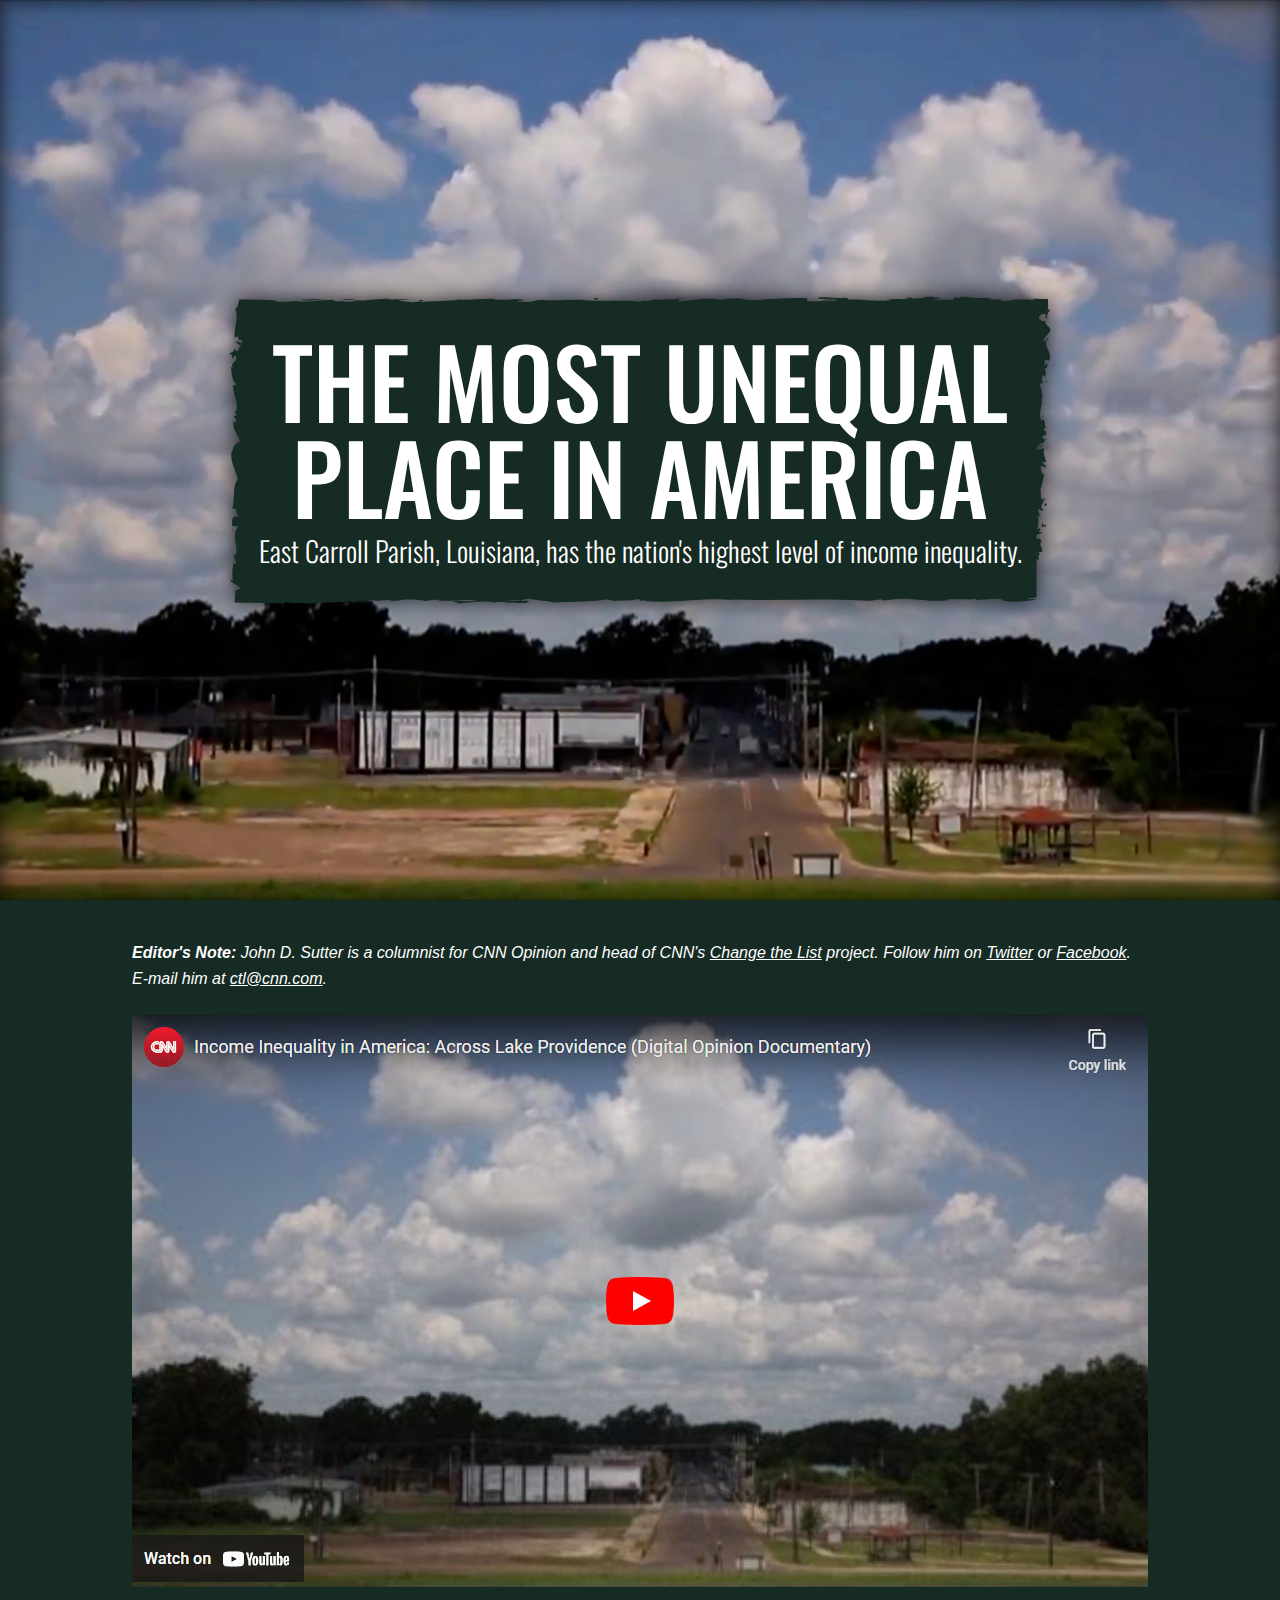
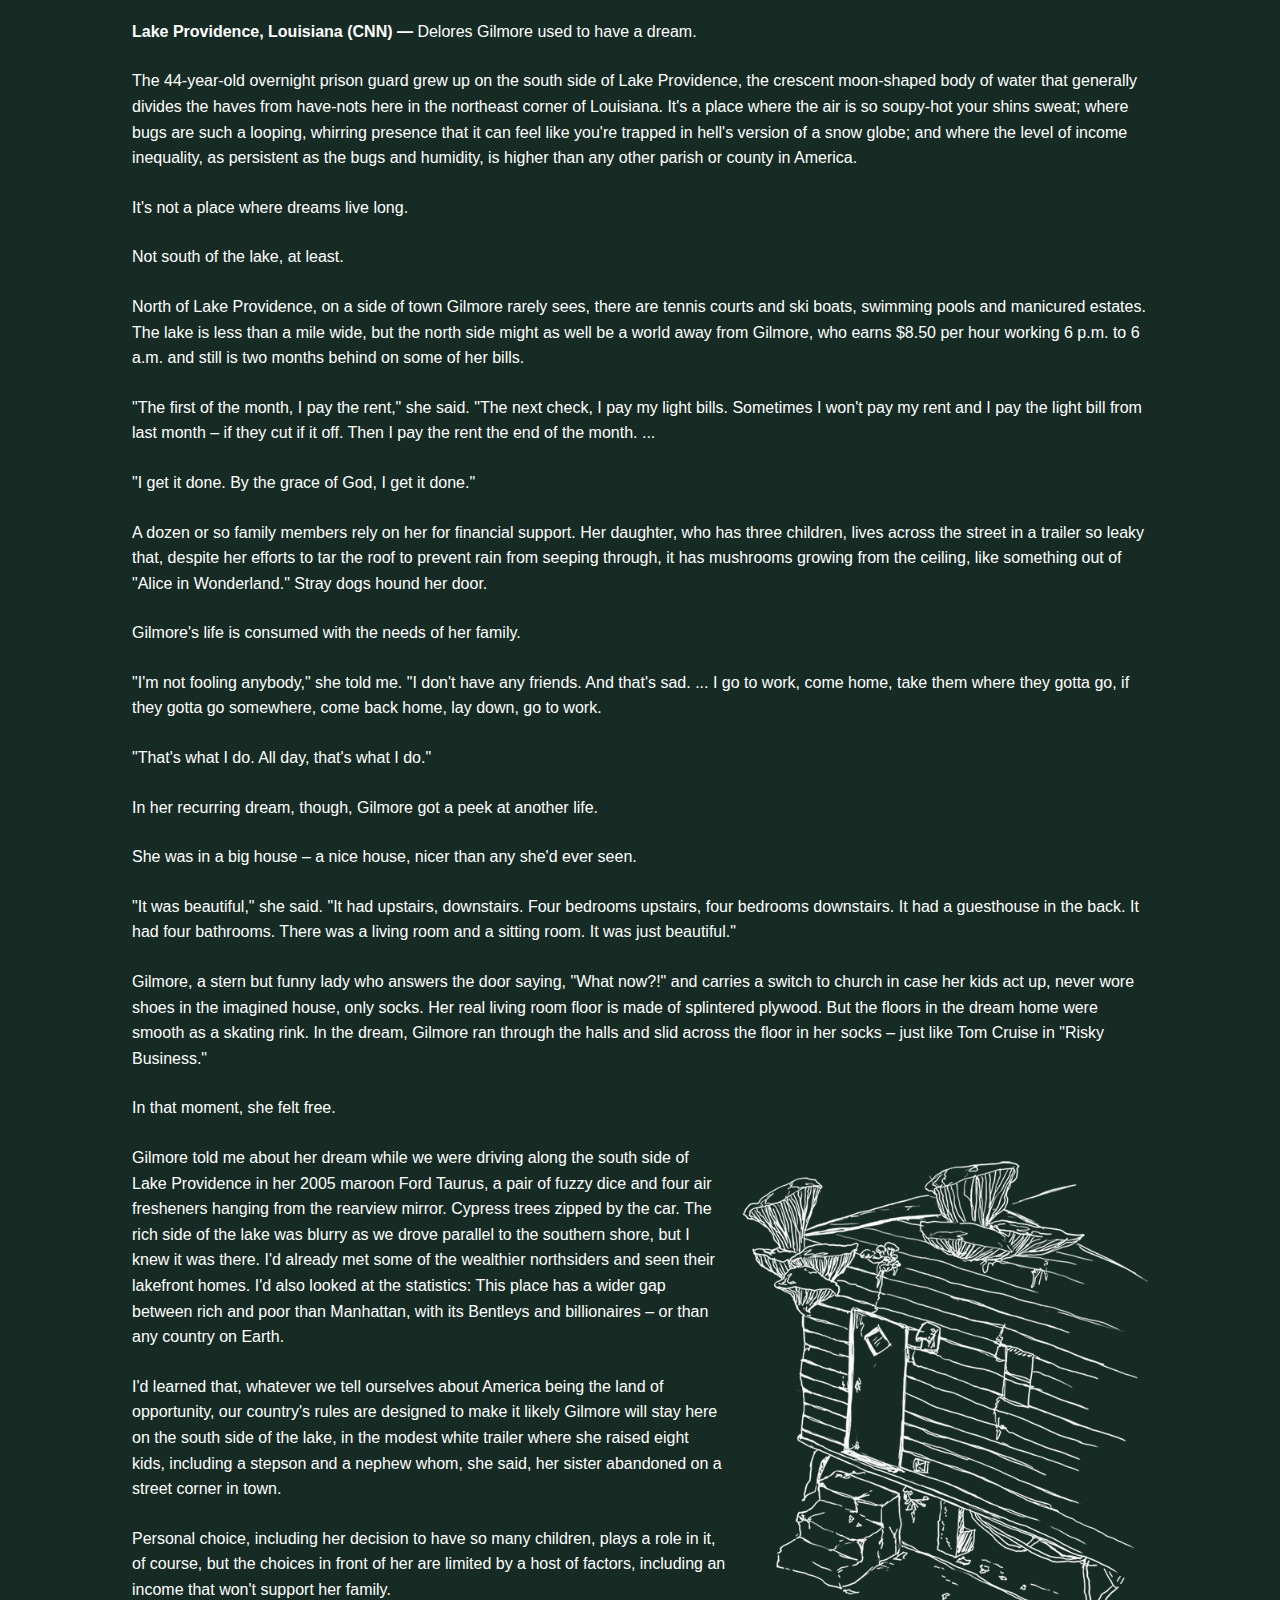
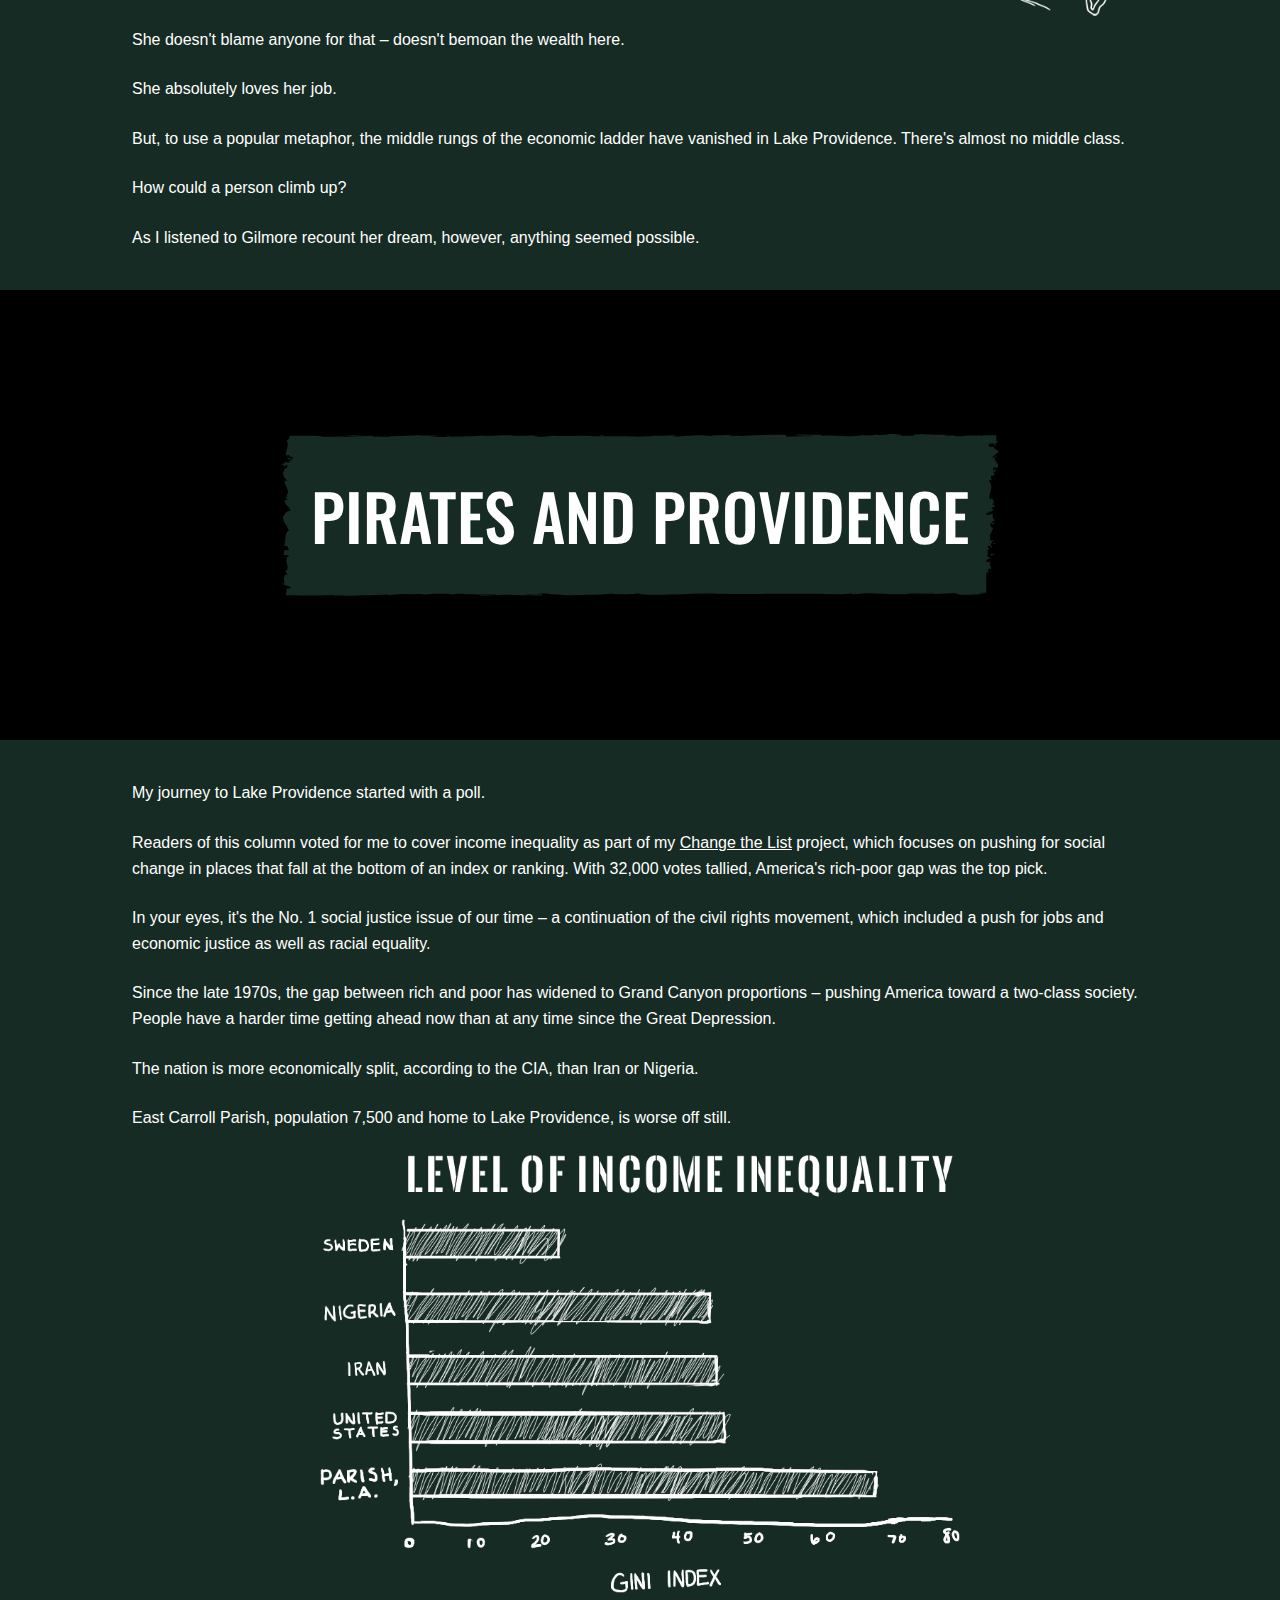
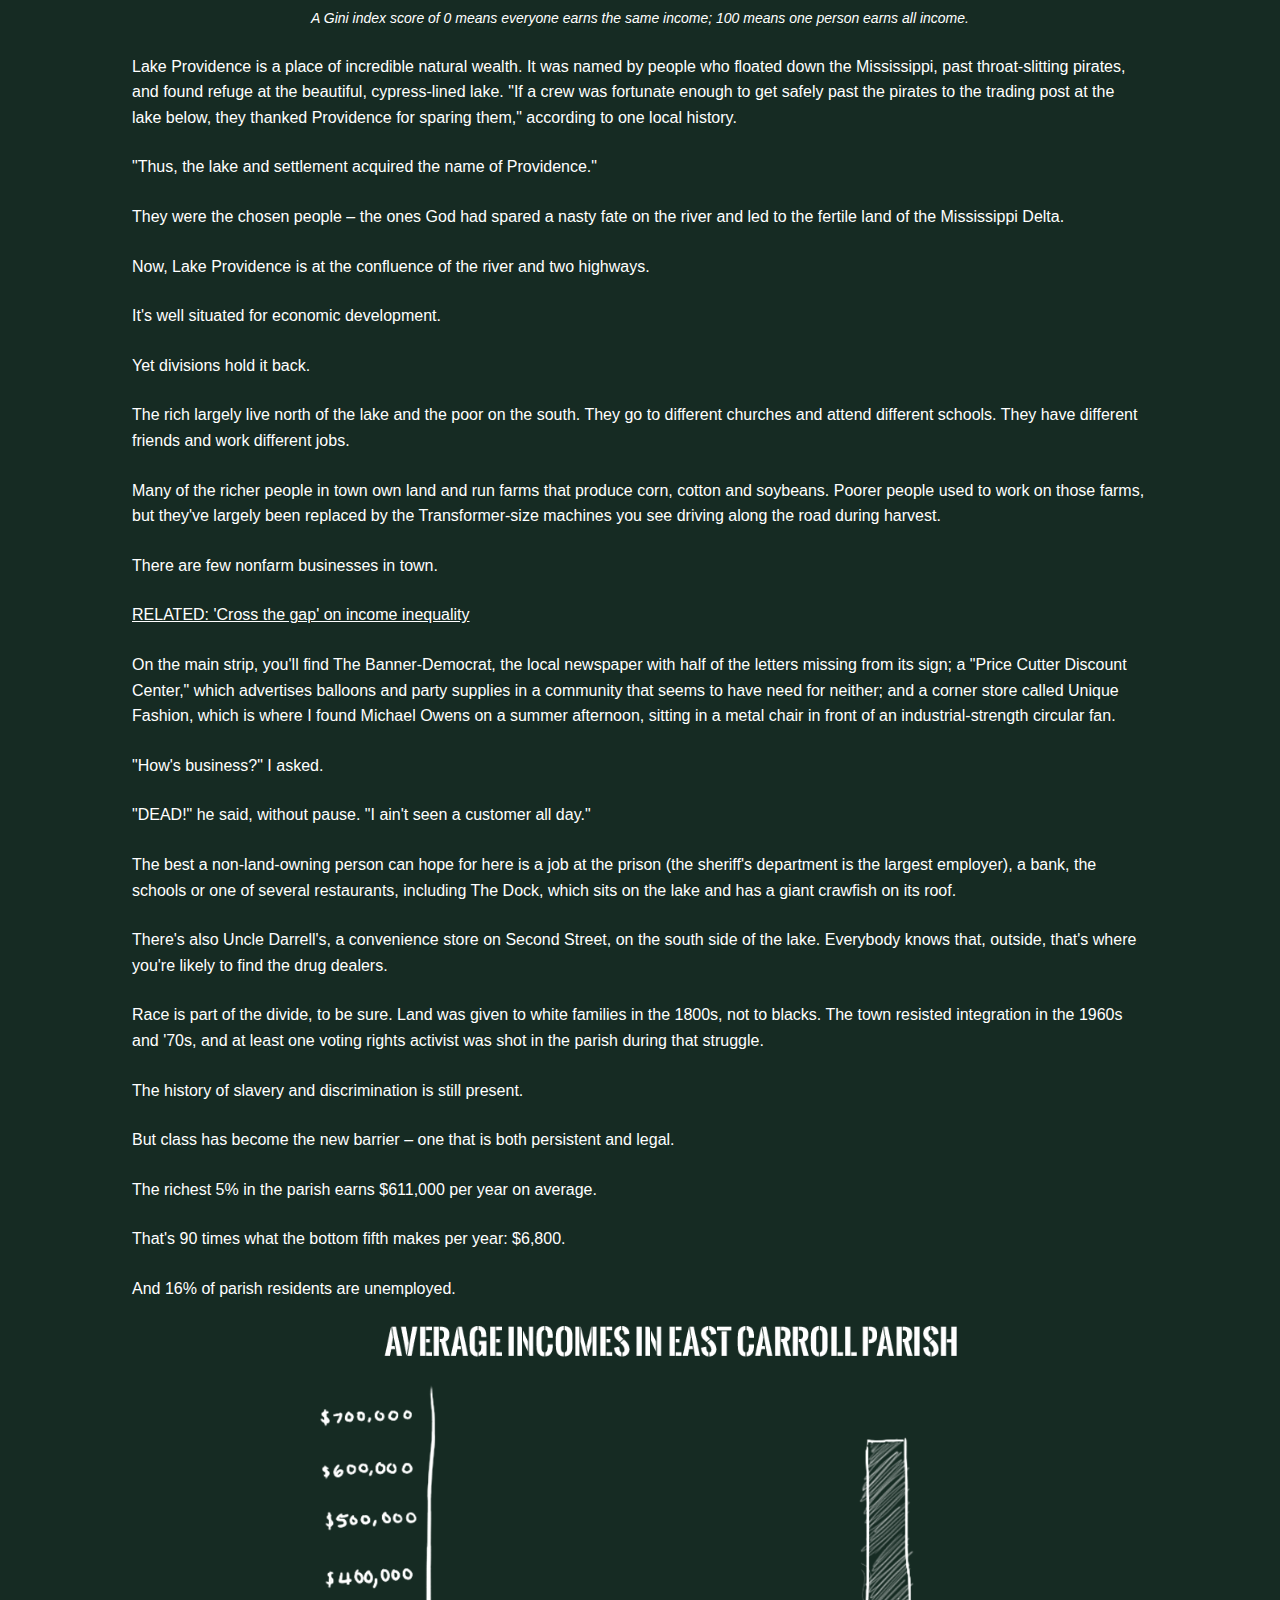
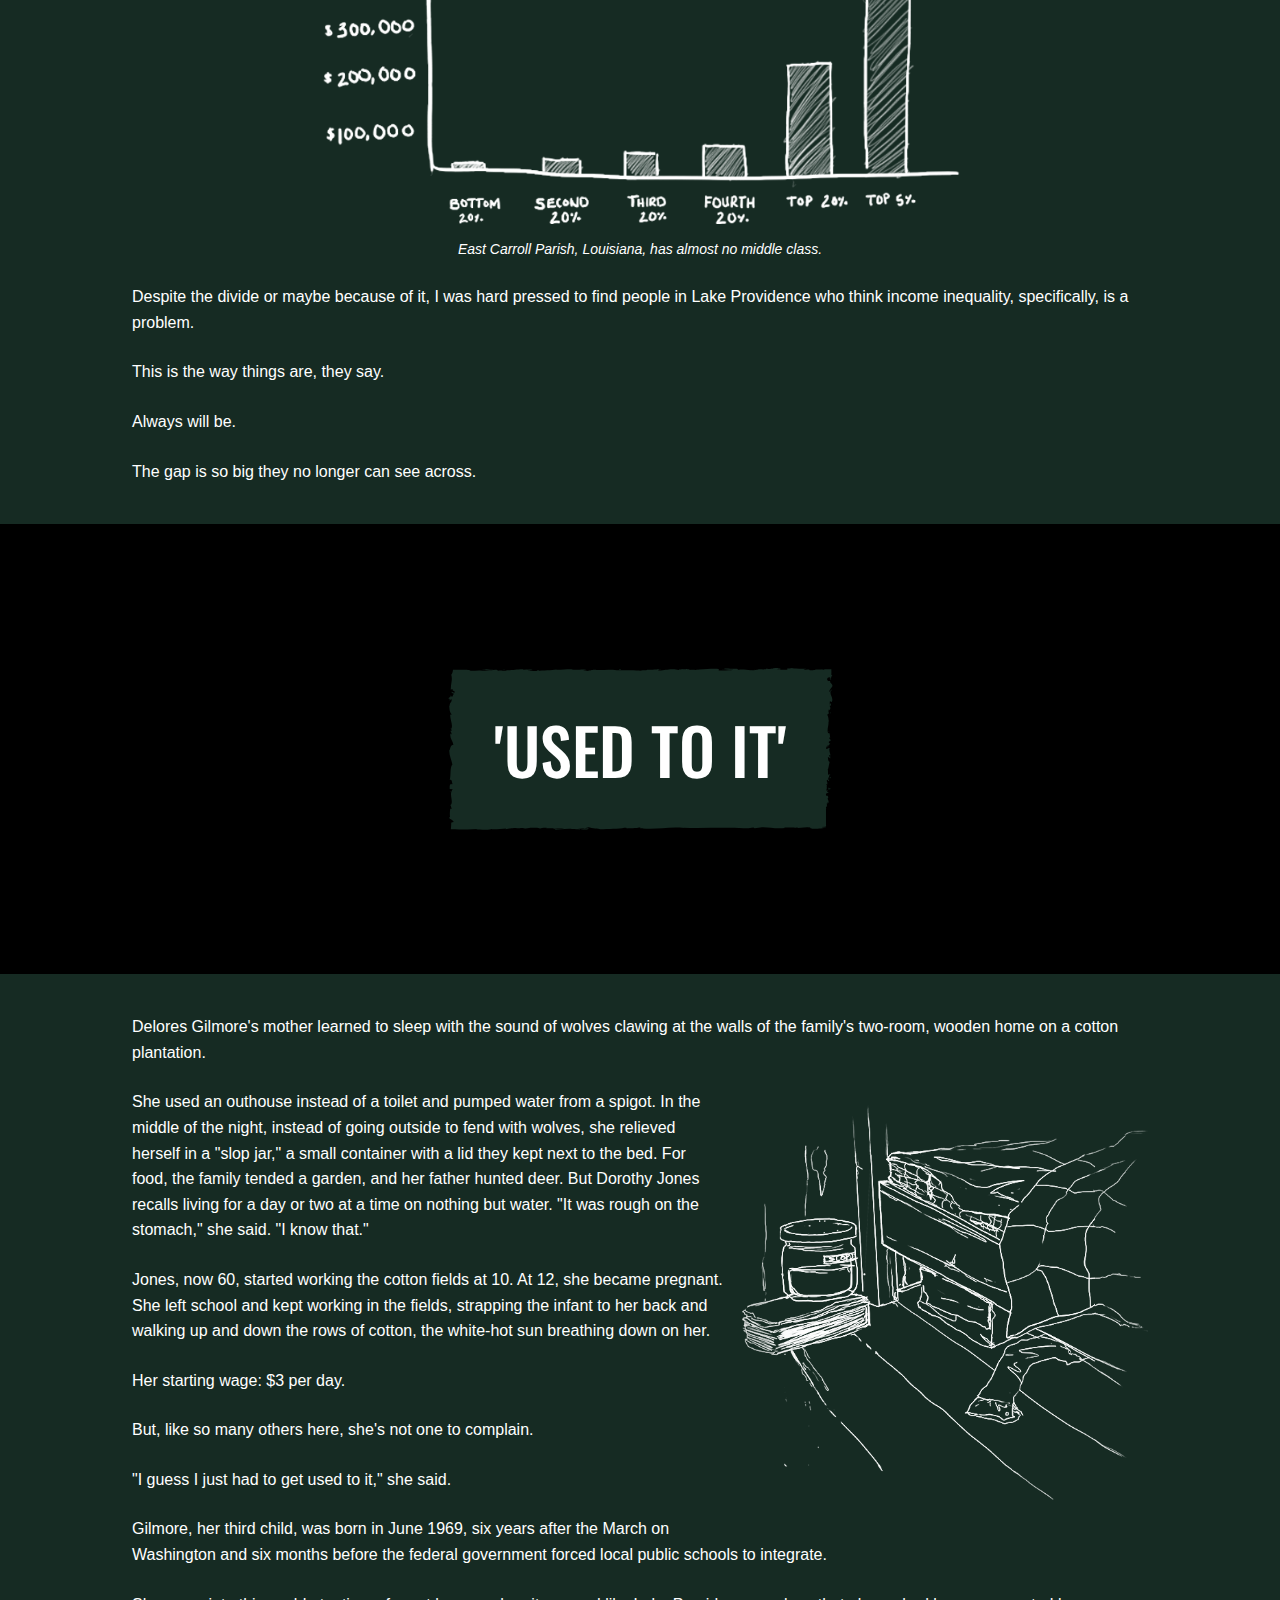
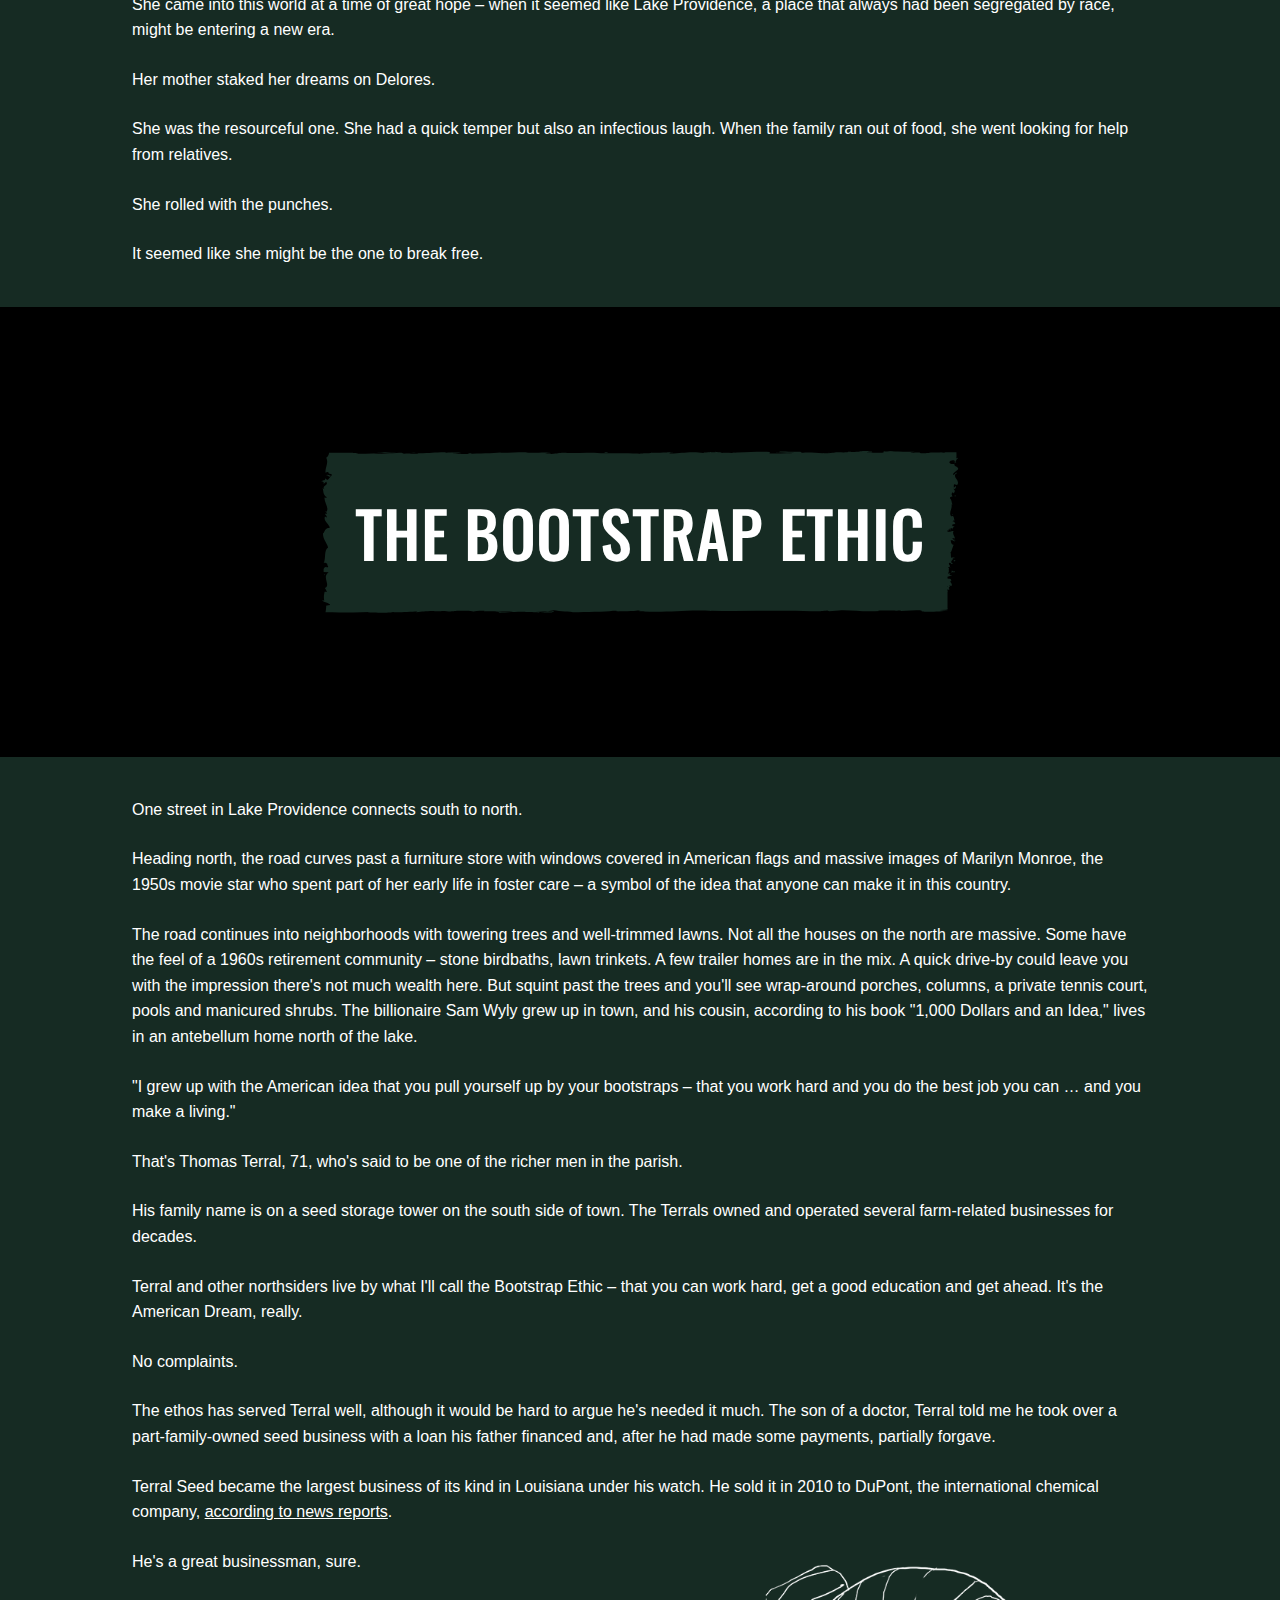
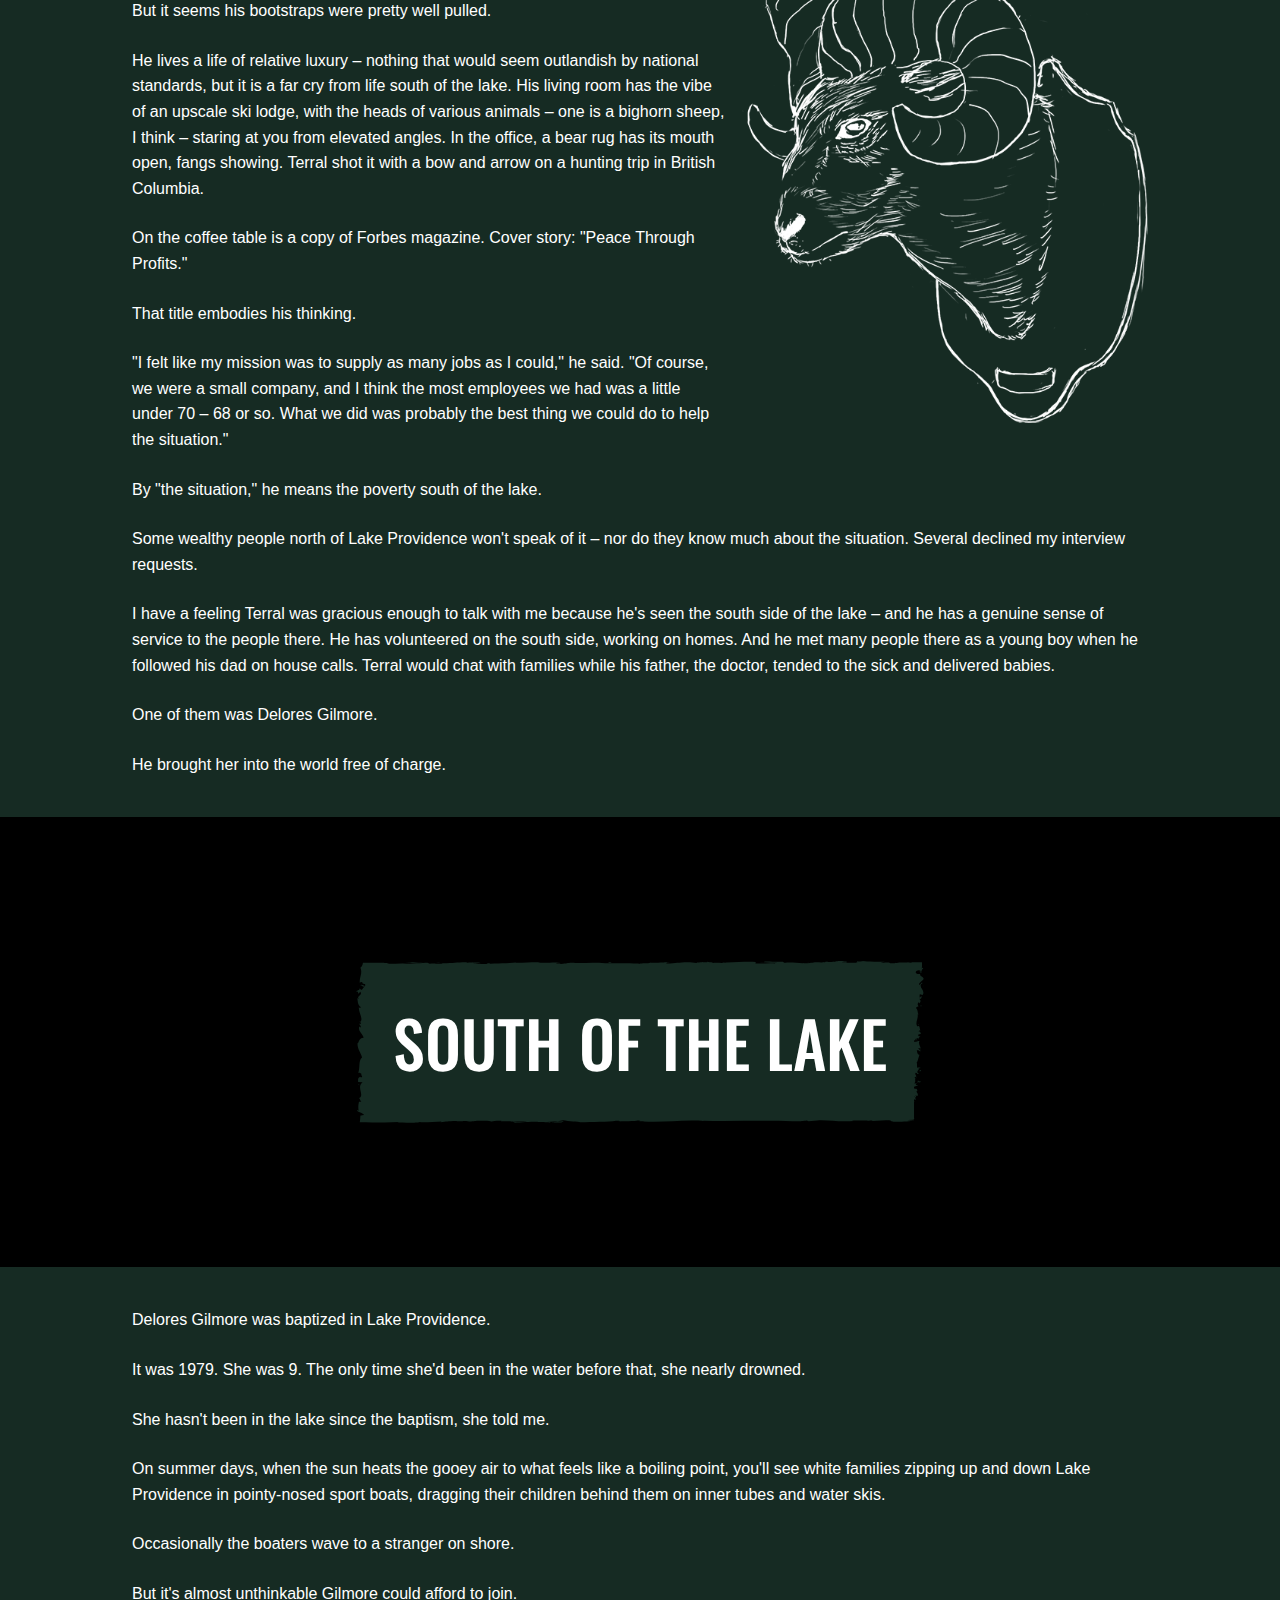
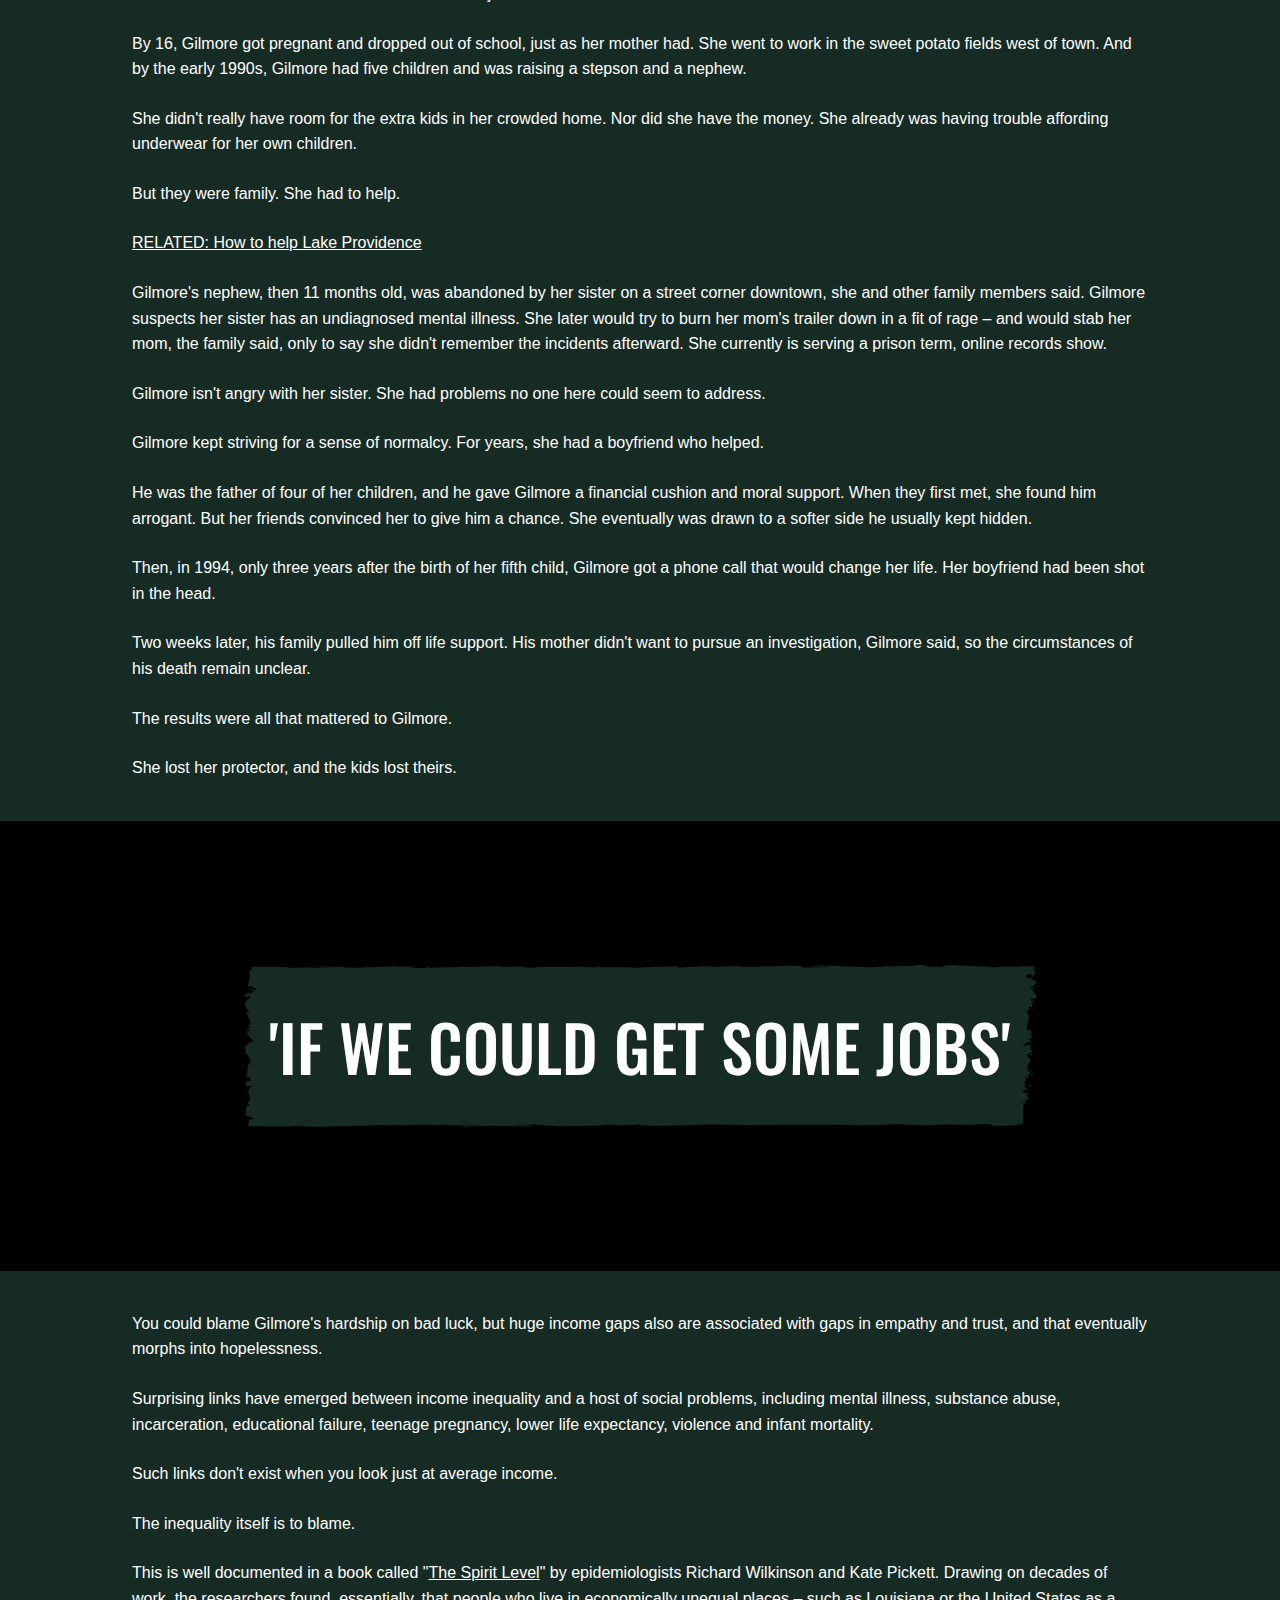
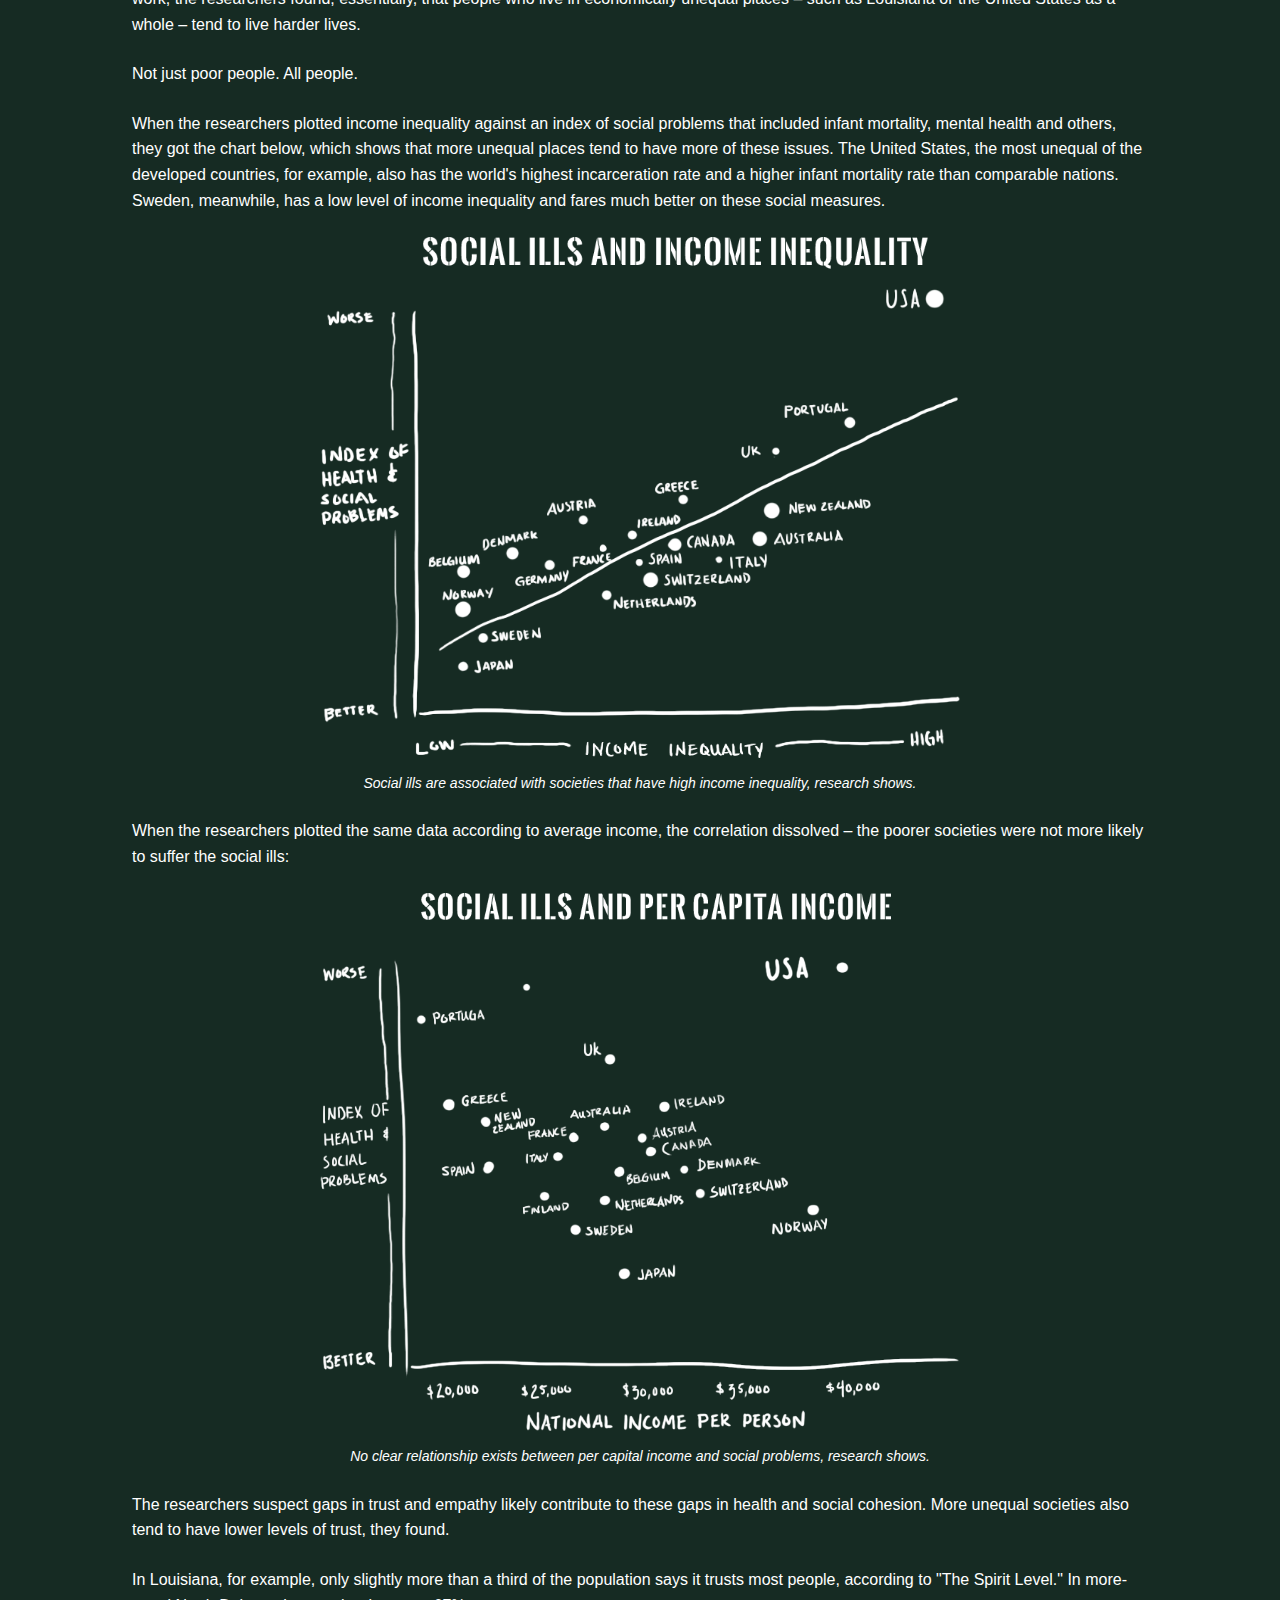
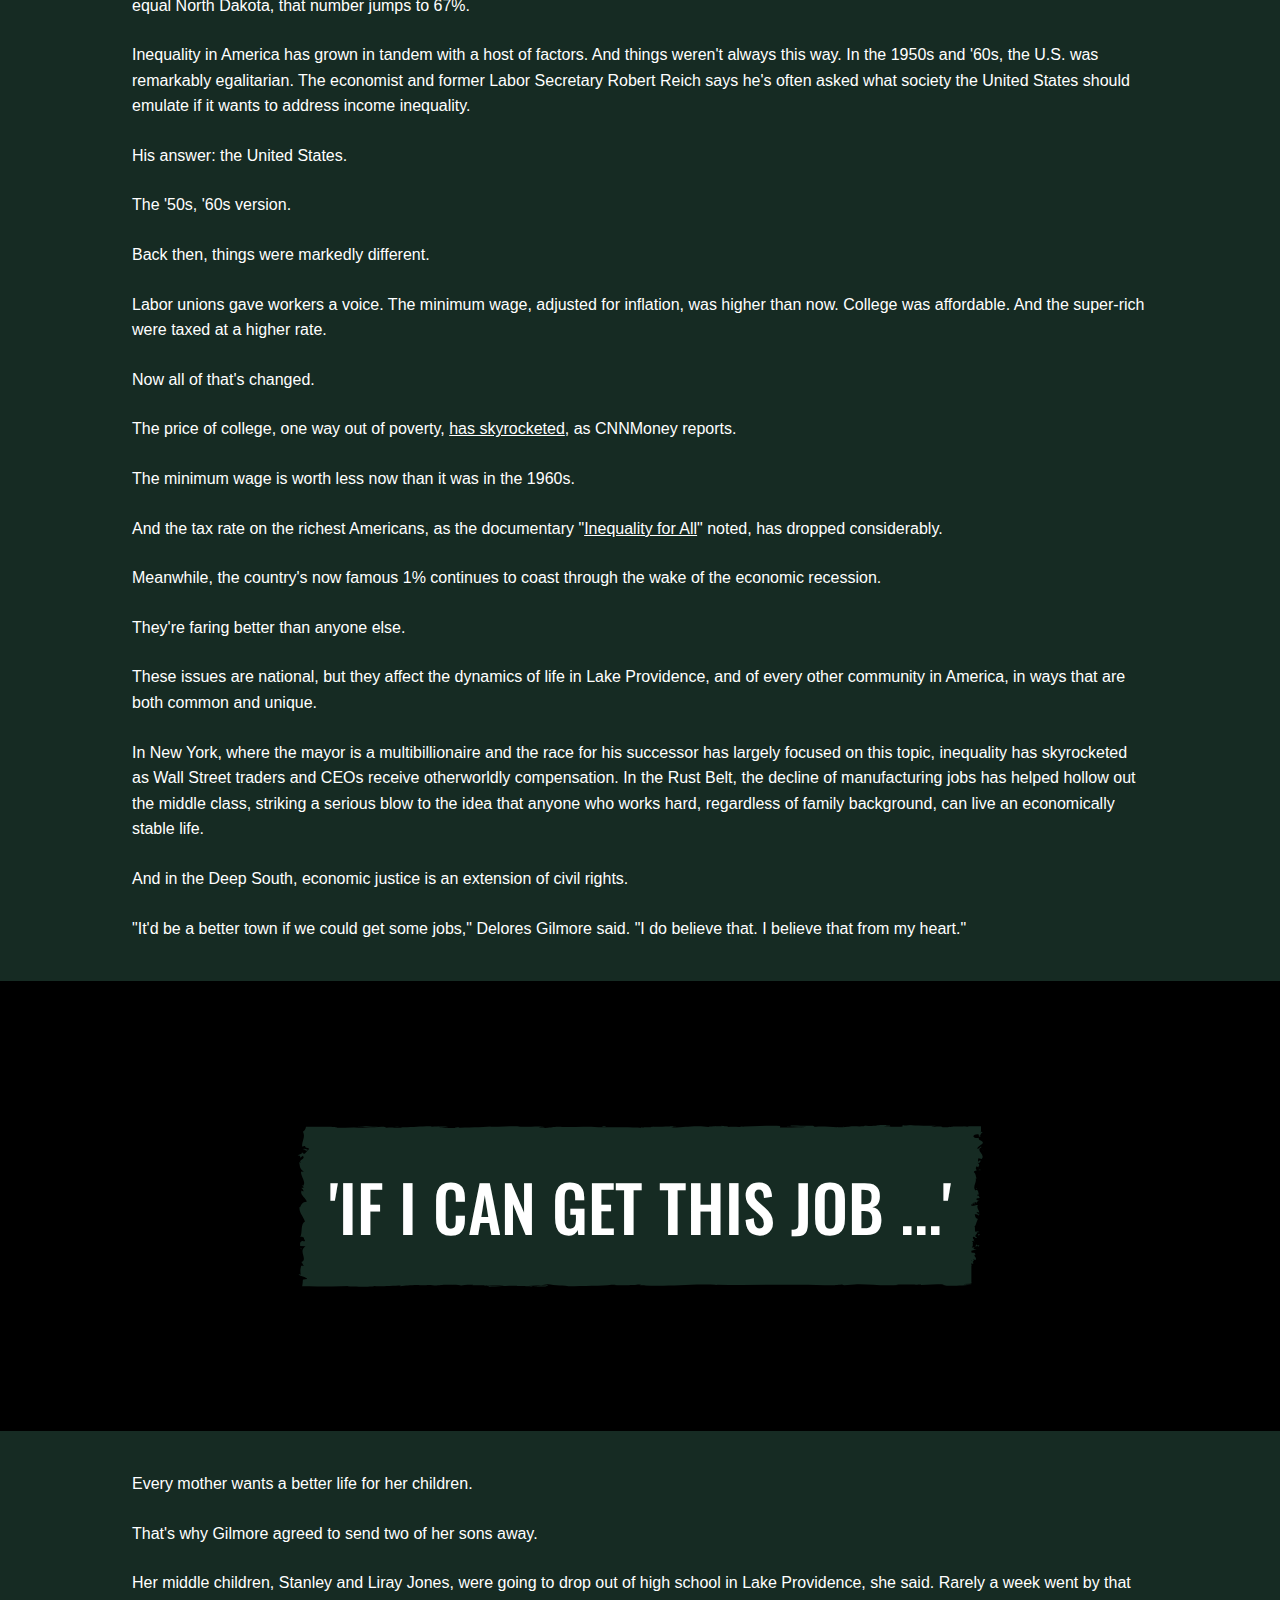
<file: index.html>
<!DOCTYPE html>
<html lang="en">
  <head>
    <meta charset="UTF-8" />
    <meta http-equiv="X-UA-Compatible" content="IE=edge" />
    <meta name="viewport" content="width=device-width, initial-scale=1.0" />
    <link rel="preconnect" href="https://fonts.googleapis.com" />
    <link rel="preconnect" href="https://fonts.gstatic.com" crossorigin />
    <link
      href="https://fonts.googleapis.com/css2?family=Oswald:wght@300;400;500&family=Roboto:ital,wght@0,400;0,700;1,400;1,700&display=swap"
      rel="stylesheet"
    />
    <link rel="stylesheet" href="assets/css/reset.css" type="text/css" />
    <link rel="stylesheet" href="assets/css/style.css" type="text/css" />
    <!-- TODO: prevent web crawling -->
    <title>Opinion: The most unequal place in America | CNN</title>
  </head>

  <body>
    <header>
      <!-- TODO: disclaimer -->
      <nav>
        <!-- TODO: CNN styled header -->
      </nav>
    </header>
    <main>
      <!-- article -->
      <!-- <div class="screen-size">
        <div id="video-background">
          <video
            muted="muted"
            autoplay="autoplay"
            playsinline="playsinline"
            loop="loop"
            poster="assets/images/1-video-poster.jpg"
            title="Timelapse of the streets of a low-income town"
          >
            <source src="assets/video/bg-video.webm" type="video/webm" />
            <source src="assets/video/bg-video.mp4" type="video/mp4" />
          </video>
        </div>
        <div class="title-box">
          <h1>The Most Unequal Place In America</h1>
          <h3>
            East Carroll Parish, Louisiana, has the nation's highest level of
            income inequality.
          </h3>
        </div>
      </div> -->

      <div class="parallax para-first img-1">
        <div class="para-heading">
          <h1>The Most Unequal Place In America</h1>
          <h3>
            East Carroll Parish, Louisiana, has the nation's highest level of
            income inequality.
          </h3>
        </div>
      </div>

      <div class="article-segment">
        <div class="article-wrapper">
          <p>
            <em
              ><strong>Editor's Note:</strong> John D. Sutter is a columnist for
              CNN Opinion and head of CNN's
              <a href="https://cnnchangethelist.tumblr.com/" target="_blank" rel="noreferrer"
                >Change the List</a 
              >
              project. Follow him on
              <a href="https://twitter.com/jdsutter" target="blank" rel="noreferrer">Twitter</a>
              or
              <a href="https://www.facebook.com/jdsutter" target="blank" rel="noreferrer"
                >Facebook</a
              >. E-mail him at <a href="mailto:ctl@cnn.com">ctl@cnn.com</a>.</em
            >
          </p>

          <!-- the youtube embed code is disabled for this demo due to GDPR concerns regarding cookies -->
          <!-- <div id="youtube">
                <iframe
                    src="https://www.youtube-nocookie.com/embed/TtwsPx7MST0"
                    title="YouTube video player"
                    frameborder="0"
                    allow="accelerometer; autoplay; clipboard-write; encrypted-media; gyroscope; picture-in-picture; web-share"
                    allowfullscreen
                ></iframe>
                </div> -->
          <!-- youtube embed placeholder -->

          <p>
            <a
              href="https://www.youtube.com/watch?v=TtwsPx7MST0"
              target="_blank"
              rel="noreferrer"
              ><img
                id="yt-dummy"
                src="assets/images/yt-dummy.jpg"
                alt="Image standing in for what an embedded related YouTube video would look like"
            /></a>
          </p>

          <p>
            <strong>Lake Providence, Louisiana (CNN) —</strong> Delores Gilmore
            used to have a dream.
          </p>

          <p>
            The 44-year-old overnight prison guard grew up on the south side of
            Lake Providence, the crescent moon-shaped body of water that
            generally divides the haves from have-nots here in the northeast
            corner of Louisiana. It's a place where the air is so soupy-hot your
            shins sweat; where bugs are such a looping, whirring presence that
            it can feel like you're trapped in hell's version of a snow globe;
            and where the level of income inequality, as persistent as the bugs
            and humidity, is higher than any other parish or county in America.
          </p>

          <p>It's not a place where dreams live long.</p>

          <p>Not south of the lake, at least.</p>

          <p>
            North of Lake Providence, on a side of town Gilmore rarely sees,
            there are tennis courts and ski boats, swimming pools and manicured
            estates. The lake is less than a mile wide, but the north side might
            as well be a world away from Gilmore, who earns $8.50 per hour
            working 6 p.m. to 6 a.m. and still is two months behind on some of
            her bills.
          </p>

          <p>
            "The first of the month, I pay the rent," she said. "The next check,
            I pay my light bills. Sometimes I won't pay my rent and I pay the
            light bill from last month – if they cut if it off. Then I pay the
            rent the end of the month. ...
          </p>

          <p>"I get it done. By the grace of God, I get it done."</p>

          <p>
            A dozen or so family members rely on her for financial support. Her
            daughter, who has three children, lives across the street in a
            trailer so leaky that, despite her efforts to tar the roof to
            prevent rain from seeping through, it has mushrooms growing from the
            ceiling, like something out of "Alice in Wonderland." Stray dogs
            hound her door.
          </p>

          <p>Gilmore's life is consumed with the needs of her family.</p>

          <p>
            "I'm not fooling anybody," she told me. "I don't have any friends.
            And that's sad. ... I go to work, come home, take them where they
            gotta go, if they gotta go somewhere, come back home, lay down, go
            to work.
          </p>

          <p>"That's what I do. All day, that's what I do."</p>

          <p>
            In her recurring dream, though, Gilmore got a peek at another life.
          </p>

          <p>
            She was in a big house – a nice house, nicer than any she'd ever
            seen.
          </p>

          <p>
            "It was beautiful," she said. "It had upstairs, downstairs. Four
            bedrooms upstairs, four bedrooms downstairs. It had a guesthouse in
            the back. It had four bathrooms. There was a living room and a
            sitting room. It was just beautiful."
          </p>

          <p>
            Gilmore, a stern but funny lady who answers the door saying, "What
            now?!" and carries a switch to church in case her kids act up, never
            wore shoes in the imagined house, only socks. Her real living room
            floor is made of splintered plywood. But the floors in the dream
            home were smooth as a skating rink. In the dream, Gilmore ran
            through the halls and slid across the floor in her socks – just like
            Tom Cruise in "Risky Business."
          </p>

          <p>In that moment, she felt free.</p>

          <p>
            <img
              class="illustration illustration-right"
              src="assets/images/illust-1.png"
              alt="Drawing of a trailer with huge mushrooms growing on it"
            />
          </p>

          <p>
            Gilmore told me about her dream while we were driving along the
            south side of Lake Providence in her 2005 maroon Ford Taurus, a pair
            of fuzzy dice and four air fresheners hanging from the rearview
            mirror. Cypress trees zipped by the car. The rich side of the lake
            was blurry as we drove parallel to the southern shore, but I knew it
            was there. I'd already met some of the wealthier northsiders and
            seen their lakefront homes. I'd also looked at the statistics: This
            place has a wider gap between rich and poor than Manhattan, with its
            Bentleys and billionaires – or than any country on Earth.
          </p>

          <p>
            I'd learned that, whatever we tell ourselves about America being the
            land of opportunity, our country's rules are designed to make it
            likely Gilmore will stay here on the south side of the lake, in the
            modest white trailer where she raised eight kids, including a
            stepson and a nephew whom, she said, her sister abandoned on a
            street corner in town.
          </p>

          <p>
            Personal choice, including her decision to have so many children,
            plays a role in it, of course, but the choices in front of her are
            limited by a host of factors, including an income that won't support
            her family.
          </p>

          <p>
            She doesn't blame anyone for that – doesn't bemoan the wealth here.
          </p>

          <p>She absolutely loves her job.</p>

          <p>
            But, to use a popular metaphor, the middle rungs of the economic
            ladder have vanished in Lake Providence. There's almost no middle
            class.
          </p>

          <p>How could a person climb up?</p>

          <p>
            As I listened to Gilmore recount her dream, however, anything seemed
            possible.
          </p>
        </div>
      </div>

      <div class="parallax img-2">
        <div class="para-heading">
          <h2>Pirates and Providence</h2>
        </div>
      </div>

      <div class="article-segment">
        <div class="article-wrapper">
          <p>My journey to Lake Providence started with a poll.</p>

          <p>
            Readers of this column voted for me to cover income inequality as
            part of my
            <a href="http://cnnchangethelist.tumblr.com/" target="_blank"
              >Change the List</a
            >
            project, which focuses on pushing for social change in places that
            fall at the bottom of an index or ranking. With 32,000 votes
            tallied, America's rich-poor gap was the top pick.
          </p>

          <p>
            In your eyes, it's the No. 1 social justice issue of our time – a
            continuation of the civil rights movement, which included a push for
            jobs and economic justice as well as racial equality.
          </p>

          <p>
            Since the late 1970s, the gap between rich and poor has widened to
            Grand Canyon proportions – pushing America toward a two-class
            society. People have a harder time getting ahead now than at any
            time since the Great Depression.
          </p>

          <p>
            The nation is more economically split, according to the CIA, than
            Iran or Nigeria.
          </p>

          <p>
            East Carroll Parish, population 7,500 and home to Lake Providence,
            is worse off still.
          </p>

          <figure class="infographic">
            <img
              src="assets/images/info-1.png"
              alt="Bar graph titled Level of Income Inequality, which shows that East Carroll Parish, LA has a Gini index score, nearly 70 out of 100."
            />
            <figcaption>
              A Gini index score of 0 means everyone earns the same income; 100
              means one person earns all income.
            </figcaption>
          </figure>

          <p>
            Lake Providence is a place of incredible natural wealth. It was
            named by people who floated down the Mississippi, past
            throat-slitting pirates, and found refuge at the beautiful,
            cypress-lined lake. "If a crew was fortunate enough to get safely
            past the pirates to the trading post at the lake below, they thanked
            Providence for sparing them," according to one local history.
          </p>

          <p>
            "Thus, the lake and settlement acquired the name of Providence."
          </p>

          <p>
            They were the chosen people – the ones God had spared a nasty fate
            on the river and led to the fertile land of the Mississippi Delta.
          </p>

          <p>
            Now, Lake Providence is at the confluence of the river and two
            highways.
          </p>

          <p>It's well situated for economic development.</p>

          <p>Yet divisions hold it back.</p>

          <p>
            The rich largely live north of the lake and the poor on the south.
            They go to different churches and attend different schools. They
            have different friends and work different jobs.
          </p>

          <p>
            Many of the richer people in town own land and run farms that
            produce corn, cotton and soybeans. Poorer people used to work on
            those farms, but they've largely been replaced by the
            Transformer-size machines you see driving along the road during
            harvest.
          </p>

          <p>There are few nonfarm businesses in town.</p>

          <p>
            <a href="http://ireport.cnn.com/topics/1053990" target="_blank"
              >RELATED: 'Cross the gap' on income inequality</a
            >
          </p>

          <p>
            On the main strip, you'll find The Banner-Democrat, the local
            newspaper with half of the letters missing from its sign; a "Price
            Cutter Discount Center," which advertises balloons and party
            supplies in a community that seems to have need for neither; and a
            corner store called Unique Fashion, which is where I found Michael
            Owens on a summer afternoon, sitting in a metal chair in front of an
            industrial-strength circular fan.
          </p>

          <p>"How's business?" I asked.</p>

          <p>
            "DEAD!" he said, without pause. "I ain't seen a customer all day."
          </p>

          <p>
            The best a non-land-owning person can hope for here is a job at the
            prison (the sheriff's department is the largest employer), a bank,
            the schools or one of several restaurants, including The Dock, which
            sits on the lake and has a giant crawfish on its roof.
          </p>

          <p>
            There's also Uncle Darrell's, a convenience store on Second Street,
            on the south side of the lake. Everybody knows that, outside, that's
            where you're likely to find the drug dealers.
          </p>

          <p>
            Race is part of the divide, to be sure. Land was given to white
            families in the 1800s, not to blacks. The town resisted integration
            in the 1960s and '70s, and at least one voting rights activist was
            shot in the parish during that struggle.
          </p>

          <p>The history of slavery and discrimination is still present.</p>

          <p>
            But class has become the new barrier – one that is both persistent
            and legal.
          </p>

          <p>
            The richest 5% in the parish earns $611,000 per year on average.
          </p>

          <p>That's 90 times what the bottom fifth makes per year: $6,800.</p>

          <p>And 16% of parish residents are unemployed.</p>

          <figure class="infographic">
            <img
              src="assets/images/info-2.png"
              alt="Bar graph titled Average Incomes in East Carroll Parish, showing a significant difference between the top 5% and all other segments."
            />
            <figcaption>
              East Carroll Parish, Louisiana, has almost no middle class.
            </figcaption>
          </figure>

          <p>
            Despite the divide or maybe because of it, I was hard pressed to
            find people in Lake Providence who think income inequality,
            specifically, is a problem.
          </p>

          <p>This is the way things are, they say.</p>

          <p>Always will be.</p>

          <p>The gap is so big they no longer can see across.</p>
        </div>
      </div>

      <div class="parallax img-3">
        <div class="para-heading">
          <h2>'Used to it'</h2>
        </div>
      </div>

      <div class="article-segment">
        <div class="article-wrapper">
          <p>
            Delores Gilmore's mother learned to sleep with the sound of wolves
            clawing at the walls of the family's two-room, wooden home on a
            cotton plantation.
          </p>

          <div class="illustration illustration-right">
            <img
              src="assets/images/illust-2.png"
              alt="Drawing of a jar labeled slop next to a bed"
            />
          </div>

          <p>
            She used an outhouse instead of a toilet and pumped water from a
            spigot. In the middle of the night, instead of going outside to fend
            with wolves, she relieved herself in a "slop jar," a small container
            with a lid they kept next to the bed. For food, the family tended a
            garden, and her father hunted deer. But Dorothy Jones recalls living
            for a day or two at a time on nothing but water. "It was rough on
            the stomach," she said. "I know that."
          </p>

          <p>
            Jones, now 60, started working the cotton fields at 10. At 12, she
            became pregnant. She left school and kept working in the fields,
            strapping the infant to her back and walking up and down the rows of
            cotton, the white-hot sun breathing down on her.
          </p>

          <p>Her starting wage: $3 per day.</p>

          <p>But, like so many others here, she's not one to complain.</p>

          <p>"I guess I just had to get used to it," she said.</p>

          <p>
            Gilmore, her third child, was born in June 1969, six years after the
            March on Washington and six months before the federal government
            forced local public schools to integrate.
          </p>

          <p>
            She came into this world at a time of great hope – when it seemed
            like Lake Providence, a place that always had been segregated by
            race, might be entering a new era.
          </p>

          <p>Her mother staked her dreams on Delores.</p>

          <p>
            She was the resourceful one. She had a quick temper but also an
            infectious laugh. When the family ran out of food, she went looking
            for help from relatives.
          </p>

          <p>She rolled with the punches.</p>

          <p>It seemed like she might be the one to break free.</p>
        </div>
      </div>

      <div class="parallax img-4">
        <div class="para-heading">
          <h2>The Bootstrap Ethic</h2>
        </div>
      </div>

      <div class="article-segment">
        <div class="article-wrapper">
          <p>One street in Lake Providence connects south to north.</p>
          <p>
            Heading north, the road curves past a furniture store with windows
            covered in American flags and massive images of Marilyn Monroe, the
            1950s movie star who spent part of her early life in foster care – a
            symbol of the idea that anyone can make it in this country.
          </p>

          <p>
            The road continues into neighborhoods with towering trees and
            well-trimmed lawns. Not all the houses on the north are massive.
            Some have the feel of a 1960s retirement community – stone
            birdbaths, lawn trinkets. A few trailer homes are in the mix. A
            quick drive-by could leave you with the impression there's not much
            wealth here. But squint past the trees and you'll see wrap-around
            porches, columns, a private tennis court, pools and manicured
            shrubs. The billionaire Sam Wyly grew up in town, and his cousin,
            according to his book "1,000 Dollars and an Idea," lives in an
            antebellum home north of the lake.
          </p>

          <p>
            "I grew up with the American idea that you pull yourself up by your
            bootstraps – that you work hard and you do the best job you can …
            and you make a living."
          </p>

          <p>
            That's Thomas Terral, 71, who's said to be one of the richer men in
            the parish.
          </p>

          <p>
            His family name is on a seed storage tower on the south side of
            town. The Terrals owned and operated several farm-related businesses
            for decades.
          </p>

          <p>
            Terral and other northsiders live by what I'll call the Bootstrap
            Ethic – that you can work hard, get a good education and get ahead.
            It's the American Dream, really.
          </p>

          <p>No complaints.</p>

          <p>
            The ethos has served Terral well, although it would be hard to argue
            he's needed it much. The son of a doctor, Terral told me he took
            over a part-family-owned seed business with a loan his father
            financed and, after he had made some payments, partially forgave.
          </p>

          <p>
            Terral Seed became the largest business of its kind in Louisiana
            under his watch. He sold it in 2010 to DuPont, the international
            chemical company,
            <a
              href="http://deltafarmpress.com/corn/dupont-purchases-terral-seed"
              target="_blank"
              >according to news reports</a
            >.
          </p>

          <div class="illustration illustration-right">
            <img
              src="assets/images/illust-3.png"
              alt="Drawing of a wall-mounted ram's head"
            />
          </div>

          <p>He's a great businessman, sure.</p>

          <p>But it seems his bootstraps were pretty well pulled.</p>

          <p>
            He lives a life of relative luxury – nothing that would seem
            outlandish by national standards, but it is a far cry from life
            south of the lake. His living room has the vibe of an upscale ski
            lodge, with the heads of various animals – one is a bighorn sheep, I
            think – staring at you from elevated angles. In the office, a bear
            rug has its mouth open, fangs showing. Terral shot it with a bow and
            arrow on a hunting trip in British Columbia.
          </p>

          <p>
            On the coffee table is a copy of Forbes magazine. Cover story:
            "Peace Through Profits."
          </p>

          <p>That title embodies his thinking.</p>

          <p>
            "I felt like my mission was to supply as many jobs as I could," he
            said. "Of course, we were a small company, and I think the most
            employees we had was a little under 70 – 68 or so. What we did was
            probably the best thing we could do to help the situation."
          </p>

          <p>By "the situation," he means the poverty south of the lake.</p>

          <p>
            Some wealthy people north of Lake Providence won't speak of it – nor
            do they know much about the situation. Several declined my interview
            requests.
          </p>

          <p>
            I have a feeling Terral was gracious enough to talk with me because
            he's seen the south side of the lake – and he has a genuine sense of
            service to the people there. He has volunteered on the south side,
            working on homes. And he met many people there as a young boy when
            he followed his dad on house calls. Terral would chat with families
            while his father, the doctor, tended to the sick and delivered
            babies.
          </p>

          <p>One of them was Delores Gilmore.</p>

          <p>He brought her into the world free of charge.</p>
        </div>
      </div>

      <div class="parallax img-5">
        <div class="para-heading">
          <h2>South of the lake</h2>
        </div>
      </div>

      <div class="article-segment">
        <div class="article-wrapper">
          <p>Delores Gilmore was baptized in Lake Providence.</p>
          <p>
            It was 1979. She was 9. The only time she'd been in the water before
            that, she nearly drowned.
          </p>

          <p>She hasn't been in the lake since the baptism, she told me.</p>

          <p>
            On summer days, when the sun heats the gooey air to what feels like
            a boiling point, you'll see white families zipping up and down Lake
            Providence in pointy-nosed sport boats, dragging their children
            behind them on inner tubes and water skis.
          </p>

          <p>Occasionally the boaters wave to a stranger on shore.</p>

          <p>But it's almost unthinkable Gilmore could afford to join.</p>

          <p>
            By 16, Gilmore got pregnant and dropped out of school, just as her
            mother had. She went to work in the sweet potato fields west of
            town. And by the early 1990s, Gilmore had five children and was
            raising a stepson and a nephew.
          </p>

          <p>
            She didn't really have room for the extra kids in her crowded home.
            Nor did she have the money. She already was having trouble affording
            underwear for her own children.
          </p>

          <p>But they were family. She had to help.</p>

          <p>
            <a
              href="http://www.cnn.com/2013/11/01/opinion/sutter-help-income-inequality/index.html?iid=article_sidebar"
              target="_blank"
              >RELATED: How to help Lake Providence</a
            >
          </p>

          <p>
            Gilmore's nephew, then 11 months old, was abandoned by her sister on
            a street corner downtown, she and other family members said. Gilmore
            suspects her sister has an undiagnosed mental illness. She later
            would try to burn her mom's trailer down in a fit of rage – and
            would stab her mom, the family said, only to say she didn't remember
            the incidents afterward. She currently is serving a prison term,
            online records show.
          </p>

          <p>
            Gilmore isn't angry with her sister. She had problems no one here
            could seem to address.
          </p>

          <p>
            Gilmore kept striving for a sense of normalcy. For years, she had a
            boyfriend who helped.
          </p>

          <p>
            He was the father of four of her children, and he gave Gilmore a
            financial cushion and moral support. When they first met, she found
            him arrogant. But her friends convinced her to give him a chance.
            She eventually was drawn to a softer side he usually kept hidden.
          </p>

          <p>
            Then, in 1994, only three years after the birth of her fifth child,
            Gilmore got a phone call that would change her life. Her boyfriend
            had been shot in the head.
          </p>

          <p>
            Two weeks later, his family pulled him off life support. His mother
            didn't want to pursue an investigation, Gilmore said, so the
            circumstances of his death remain unclear.
          </p>

          <p>The results were all that mattered to Gilmore.</p>

          <p>She lost her protector, and the kids lost theirs.</p>
        </div>
      </div>

      <div class="parallax img-6">
        <div class="para-heading">
          <h2>'If we could get some jobs'</h2>
        </div>
      </div>

      <div class="article-segment">
        <div class="article-wrapper">
          <p>
            You could blame Gilmore's hardship on bad luck, but huge income gaps
            also are associated with gaps in empathy and trust, and that
            eventually morphs into hopelessness.
          </p>

          <p>
            Surprising links have emerged between income inequality and a host
            of social problems, including mental illness, substance abuse,
            incarceration, educational failure, teenage pregnancy, lower life
            expectancy, violence and infant mortality.
          </p>

          <p>Such links don't exist when you look just at average income.</p>

          <p>The inequality itself is to blame.</p>

          <p>
            This is well documented in a book called "<a
              href="http://www.amazon.com/Spirit-Level-Equality-Societies-Stronger/dp/1608193411/ref=sr_1_1?s=books&ie=UTF8&qid=1382118260&sr=1-1&keywords=the+spirit+level"
              target="_blank"
              >The Spirit Level</a
            >" by epidemiologists Richard Wilkinson and Kate Pickett. Drawing on
            decades of work, the researchers found, essentially, that people who
            live in economically unequal places – such as Louisiana or the
            United States as a whole – tend to live harder lives.
          </p>

          <p>Not just poor people. All people.</p>

          <p>
            When the researchers plotted income inequality against an index of
            social problems that included infant mortality, mental health and
            others, they got the chart below, which shows that more unequal
            places tend to have more of these issues. The United States, the
            most unequal of the developed countries, for example, also has the
            world's highest incarceration rate and a higher infant mortality
            rate than comparable nations. Sweden, meanwhile, has a low level of
            income inequality and fares much better on these social measures.
          </p>

          <figure class="infographic">
            <img
              src="assets/images/info-3.png"
              alt="Scatterplot titled Social Ills and Income Equality, showing that the USA has high income inequality and worse health and social problems than other developed nations."
            />
            <figcaption>
              Social ills are associated with societies that have high income
              inequality, research shows.
            </figcaption>
          </figure>

          <p>
            When the researchers plotted the same data according to average
            income, the correlation dissolved – the poorer societies were not
            more likely to suffer the social ills:
          </p>

          <figure class="infographic">
            <img
              src="assets/images/info-4.png"
              alt="Scatterplot titled Social Ills and Per Capita Income, showing that the USA has higher national income per person but worse health and social problems than other developed nations."
            />
            <figcaption>
              No clear relationship exists between per capital income and social
              problems, research shows.
            </figcaption>
          </figure>

          <p>
            The researchers suspect gaps in trust and empathy likely contribute
            to these gaps in health and social cohesion. More unequal societies
            also tend to have lower levels of trust, they found.
          </p>

          <p>
            In Louisiana, for example, only slightly more than a third of the
            population says it trusts most people, according to "The Spirit
            Level." In more-equal North Dakota, that number jumps to 67%.
          </p>

          <p>
            Inequality in America has grown in tandem with a host of factors.
            And things weren't always this way. In the 1950s and '60s, the U.S.
            was remarkably egalitarian. The economist and former Labor Secretary
            Robert Reich says he's often asked what society the United States
            should emulate if it wants to address income inequality.
          </p>

          <p>His answer: the United States.</p>

          <p>The '50s, '60s version.</p>

          <p>Back then, things were markedly different.</p>

          <p>
            Labor unions gave workers a voice. The minimum wage, adjusted for
            inflation, was higher than now. College was affordable. And the
            super-rich were taxed at a higher rate.
          </p>

          <p>Now all of that's changed.</p>

          <p>
            The price of college, one way out of poverty,
            <a
              href="http://money.cnn.com/2012/10/24/pf/college/public-college-tuition/"
              target="_blank"
              >has skyrocketed</a
            >, as CNNMoney reports.
          </p>

          <p>The minimum wage is worth less now than it was in the 1960s.</p>

          <p>
            And the tax rate on the richest Americans, as the documentary "<a
              href="http://inequalityforall.com/"
              target="_blank"
              >Inequality for All</a
            >" noted, has dropped considerably.
          </p>

          <p>
            Meanwhile, the country's now famous 1% continues to coast through
            the wake of the economic recession.
          </p>

          <p>They're faring better than anyone else.</p>

          <p>
            These issues are national, but they affect the dynamics of life in
            Lake Providence, and of every other community in America, in ways
            that are both common and unique.
          </p>

          <p>
            In New York, where the mayor is a multibillionaire and the race for
            his successor has largely focused on this topic, inequality has
            skyrocketed as Wall Street traders and CEOs receive otherworldly
            compensation. In the Rust Belt, the decline of manufacturing jobs
            has helped hollow out the middle class, striking a serious blow to
            the idea that anyone who works hard, regardless of family
            background, can live an economically stable life.
          </p>

          <p>
            And in the Deep South, economic justice is an extension of civil
            rights.
          </p>

          <p>
            "It'd be a better town if we could get some jobs," Delores Gilmore
            said. "I do believe that. I believe that from my heart."
          </p>
        </div>
      </div>

      <div class="parallax img-7">
        <div class="para-heading">
          <h2>'If I can get this job ...'</h2>
        </div>
      </div>

      <div class="article-segment">
        <div class="article-wrapper">
          <p>Every mother wants a better life for her children.</p>

          <p>That's why Gilmore agreed to send two of her sons away.</p>

          <p>
            Her middle children, Stanley and Liray Jones, were going to drop out
            of high school in Lake Providence, she said. Rarely a week went by
            that fights didn't break out at the school, she said. She didn't
            think it was safe – or an environment for learning.
          </p>

          <p>
            So, with their OK, she sent her only two sons to Texas to live with
            a relative. She misses them constantly. But they graduated, she
            said. They found a better life.
          </p>

          <p>Gilmore's kids who stayed in Inequality USA have not.</p>

          <p>
            Samantha Jones is 28 years old. Her boyfriend, family members said,
            was shot in April 2010 when an altercation broke out near a
            convenience store in downtown Lake Providence.
          </p>

          <p>He was hit by a stray bullet, according to a news report.</p>

          <p>
            Valtakia Jones, 22, has been looking for work for four years. She
            left school four months shy of graduation to care for her second
            child. For about a year, she gave up on the job search completely.
            She felt like she was unemployable – like something was wrong with
            her.
          </p>

          <p>
            Recently, she's gotten a second wind. There's still some fight left
            in her, but talk to her about the job search and you can hear the
            life start to drain from her voice.
          </p>

          <div class="illustration illustration-right">
            <img
              src="assets/images/illust-4.png"
              alt="Drawing of the exterior of a McDonald's restaurant"
            />
          </div>

          <p>
            Not long ago, she got an interview at McDonald's in Oak Grove,
            Louisiana, about a 20-minute drive west of Lake Providence, in the
            next parish over.
          </p>

          <p>
            If she were offered the job, she'd take it. But she doesn't know how
            she would get there. Her mom is the only one in the family with a
            car. Jones says she's hoping to walk to work, but that seems nearly
            impossible considering the job is more than 15 miles away.
          </p>

          <p>Maybe she could pay someone to drive her?</p>

          Jones said she would do anything to make it work.

          <p>
            For one, she wants to provide a safer place for her kids to live.
          </p>

          <p>
            The mother of three now lives in a sunken trailer across from her
            mom. Family members paid for the structure, which bows in the
            center, like a caterpillar inching forward. She's fixing it up the
            best she can. She painted half of the exterior blue before she ran
            out of paint; a friend helped her build a plywood cabinet to hold
            the sink.
          </p>

          <p>
            "If I can get this job, it's gonna be the bomb," she said of the
            trailer.
          </p>

          <p>Last I heard, McDonald's hadn't called back.</p>
        </div>
      </div>

      <div class="parallax img-8">
        <div class="para-heading">
          <h2>Rebels and Panthers</h2>
        </div>
      </div>

      <div class="article-segment">
        <div class="article-wrapper">
          <p>Many people in Lake Providence never will climb out of poverty.</p>

          <p>The tools simply aren't available.</p>

          <p>
            Only 9% of kids from the bottom fifth of the earners in Lake
            Providence will make it into the top fifth, according to research
            from Harvard University and the University of California, Berkeley.
          </p>

          <p>
            America has tried to create systems that are designed to ferry
            people from one side of the lake to the other, or to at least stop
            them from sinking further. Government programs help pay for health
            insurance and day care. Food stamps have kept families from going
            hungry.
          </p>

          <p>
            And public schools have proven one of the best routes out of
            poverty.
          </p>

          <p>
            In Lake Providence, however, the education system seems to
            underscore class divisions.
          </p>

          <p>Kids from the north side of the lake go to Briarfield Academy.</p>

          <p>Mascot: the Rebels.</p>

          <p>Graduation rate: 100%.</p>

          <p>It has no formal scholarship program, its principal said.</p>

          <p>On the south, there's only one public high school.</p>

          <p>Mascot: the Panthers.</p>

          <p>Graduation rate: 72.5%.</p>

          <p>
            I toured both high schools and met both of their principals. They
            genuinely want what's best for their students. But neither has the
            full support of the Lake Providence community. Neither can truly
            succeed without that.
          </p>

          <p>
            Nationally, a
            <a
              href="http://cepa.stanford.edu/sites/default/files/reardon%20whither%20opportunity%20-%20chapter%205.pdf"
              target="_blank"
              >2011 study from Sean Reardon at Stanford University</a
            >
            shows students from poor families test the equivalent of three to
            six years behind their rich peers.
          </p>

          <p>Three to six years behind.</p>

          <p>
            Middle-class jobs are another way for people to climb out of
            poverty. But those are scarce. Most jobs that do exist don't pay
            well enough for a person to meet his or her basic needs.
          </p>

          <p>
            That, too, starts to look more sinister when you look at the big
            picture.
          </p>

          <p>
            Across the country, workers are making just about what they did 30
            years ago. But they're also more productive than ever – producing
            far more stuff per hour now.
          </p>

          <p>
            If you're making more stuff and getting paid the same, where are
            most of those gains in productivity going? If you guessed to the
            wealthiest Americans, you'd be correct.
          </p>

          <p>That affects how a person like Gilmore is paid.</p>

          <p>
            If her wages had kept pace with productivity, she would make $31,300
            per year, instead of about $18,000, according to an analysis by the
            <a href="http://www.epi.org/" target="_blank"
              >Economic Policy Institute</a
            >.
          </p>

          <p>That's a wage that might actually be livable.</p>
        </div>
      </div>

      <div class="parallax img-9">
        <div class="para-heading">
          <h2>'I'll give you whatever I've got'</h2>
        </div>
      </div>

      <div class="article-segment">
        <div class="article-wrapper">
          <p>I first met Gilmore at a birthday party for her grandchildren.</p>

          <p>
            Kids were orbiting her mother's trailer like fireflies. There were
            candles and cake. Above the kitchen sink hung a dirt-caked banner
            that said, "Rejoice!"
          </p>

          <div class="illustration illustration-right">
            <img
              src="assets/images/illust-5.png"
              alt="Drawing of a kitchen sink with a banner overhead that says Rejoice!"
            />
          </div>

          <p>
            I was amazed with how lighthearted the mood was, especially when I
            learned that Gilmore's mother and partner were going to be evicted
            from their home imminently.
          </p>

          <p>
            They fell behind on their payments when Willie Pullins Jr., 63, lost
            his job on one of the larger farms in the parish, they said. Pullins
            showed me a stub indicating he was paid $6 per hour. He told me he
            fell off the back of a truck on the job, and instead of getting
            sufficient medical assistance, he got the can. And now, an eviction
            notice.
          </p>

          <p>Gilmore is trying to find $3,500 to buy them a new place.</p>

          <p>
            "You have to help one another if you want to survive around here,"
            she said. "You ain't got nothin'. I ain't got nothin', but I'll give
            you whatever I've got."
          </p>

          <p>
            She's given so much that she's had to mortgage dreams of her own.
            Gilmore, who once worked as a certified nursing assistant, would
            like to go back to school to become a registered nurse. She's heard
            the pay is better, and she likes helping in times of need – doesn't
            like to see people suffer, especially children and older folks.
          </p>

          <p>But every month she has to take out a payday loan to get by.</p>

          <p>
            Such lenders are known to charge the equivalent of 300% interest.
          </p>

          <p>How could she possibly leave work, much less pay for school?</p>

          <p>
            Sheriff Wydette Williams, Gilmore's employer, told me he would like
            to pay his employees more but that the parish is bouncing back from
            financial crisis.
          </p>

          <p>
            "That is my whole goal – to provide the best for my employees," he
            told me. "This is not a political phrase. This is where I come from.
            I want to provide everyone with a decent wage and better working
            conditions..."
          </p>

          <p>
            During his tenure, he said, he brought health insurance to all of
            his full-time employees.
          </p>
        </div>
      </div>

      <div class="parallax img-10">
        <div class="para-heading">
          <h2>'Income guarantee'</h2>
        </div>
      </div>

      <div class="article-segment">
        <div class="article-wrapper">
          <p>
            Looking across Lake Providence from the north can warp a person's
            vision.
          </p>

          <p>
            Find a modicum of success and it becomes all too natural to judge
            those who haven't. There must be something wrong with them, right? I
            made it, so why can't they?
          </p>

          <p>It's not intentional or evil.</p>

          <p>It's the product of an unjust system.</p>

          <p>
            When the gap between rich and poor is as wide as it is in Lake
            Providence, it becomes almost impossible for people to imagine
            themselves on the other side.
          </p>

          <p>
            It becomes all too easy, as many do, to argue that "entitlement"
            programs such as food stamps are holding back people on the south
            side of the lake. They don't have enough incentive to work hard and
            get ahead. They become lazy, complacent, dependent.
          </p>

          <p>
            A closer look at how these programs work reveals another picture.
          </p>

          <p>
            Forty-five percent of the parish's residents receive food stamps, or
            SNAP benefits. The average payout is $1,492 per person per year.
          </p>

          <p>This is a top gripe of the northsiders.</p>

          <p>
            What you don't hear discussed as much is that they get help, too.
          </p>

          <figure class="infographic">
            <img
              src="assets/images/info-5.png"
              alt="Bar graph titled Average Annual Subsidies per Recipient, subtitled East Carroll Parish, LA, showing food stamps at roughly $1,500 and farming at $35,000"
            />
            <figcaption>
              Both the rich and the poor are subsidized by government programs.
            </figcaption>
          </figure>

          <p>
            The U.S. Department of Agriculture spent $12.3 million in 2012
            subsidizing farming in East Carroll Parish through direct payments,
            insurance breaks and other subsidies, according to data compiled by
            the
            <a href="http://www.ewg.org/" target="_blank" rel="noreferrer"
              >Environmental Working Group</a
            >, which tracks government farm subsidies.
          </p>

          <p>
            The average farmer who gets a commodity subsidy in the parish
            received $20,554 in 2010, according to the group. The most highly
            subsidized farmer that year in East Carroll Parish got more than
            $655,000 from that one subsidy program.
          </p>

          <p>Look at that number again.</p>

          <p>$655,000.</p>

          <p>
            Farmworkers I spoke to made about $7.25 to $10 an hour, even after
            decades of work. Even in East Carroll Parish, where the cost of
            living is certainly nothing compared with major U.S. cities, those
            wages won't support a family. Business owners and farmers here are
            fond of saying they can't pay higher wages.
          </p>

          <p>That's hard for me to believe after looking at the subsidies.</p>

          <p>
            "It's really just an unprecedented income guarantee program," said
            Scott Faber, the Environment Working Group's vice president for
            government affairs. "It's absurd."
          </p>

          <p>
            The farm subsidy programs grew out of a desire to provide a stable
            source of food during the Great Depression. Some are still needed,
            but there is no cap, Faber said, on the income a farmer earns while
            still receiving government help. And some of the subsidies in East
            Carroll Parish go to the production of corn, some of which, local
            farmers told me, is shipped up the Mississippi River for processing
            into ethanol for fuel, not food.
          </p>

          <p>
            Lake Providence Mayor Robert Amacker, who farms 10,000 acres with
            his brother, told me some farmers would go out of business without
            the payments. They're needed, he said, because profits are tied to
            weather, which is completely unpredictable. But he didn't go so far
            as defending the full six-figure sums as always justified. "If you
            take 'em away it's probably gonna hurt us, but I'm not saying we
            won't survive," he said. "We have in the past."
          </p>

          <p>
            The U.S. House voted in September to cut
            <a
              href="http://politicalticker.blogs.cnn.com/2013/09/19/house-votes-to-take-3-8-million-off-food-stamps/"
              >$40 billion from the SNAP program</a
            >
            over the next 10 years. If that cut becomes law, it would make 4
            million to 6 million low-income Americans ineligible for assistance,
            according to the
            <a href="" target="_blank" rel="noreferrer"
              >Center on Budget and Policy Priorities</a
            >, a think tank that studies how public policy affects lower-income
            people. Other reductions are
            <a
              href="http://www.cbpp.org/cms/index.cfm?fa=view&id=4036"
              target="_blank"
              rel="noreferrer"
              >expected to take effect in November.</a
            >
          </p>

          <p>It's Robin Hood in reverse.</p>
        </div>
      </div>

      <div class="parallax img-11">
        <div class="para-heading">
          <h2>'Yes pastor!'</h2>
        </div>
      </div>

      <div class="article-segment">
        <div class="article-wrapper">
          <p>
            On a recent Sunday, Gilmore was up by 11 a.m., only four hours after
            she'd gotten off work at the prison, to get her family ready for
            church at New Hope Baptist. She awoke to a wild scene: Grandma
            yelling at kids, kids running around looking for shoes.
          </p>

          <p>
            It was nearly noon by the time everyone was running out the door,
            which sticks so hard you have to pull it with two hands and all of
            your body weight.
          </p>

          <p>
            One of Gilmore's grandsons was last out of the trailer. As he ran
            toward the car his wide-brimmed hat flew off his head.
          </p>

          <p>"Hey!" he yelled at the wind.</p>

          <p>
            He mashed it on his head and it flew off not one but two more times.
          </p>

          <p>"My hat!"</p>

          <p>
            Gilmore's Ford Taurus, filled with seven people, pulled up to the
            church about 30 minutes after the two-hour service started. There
            are a few dozen churches in the parish. That's no coincidence,
            especially south of the lake. Folks turn to God when the world
            around them becomes too much to bear. For Gilmore, it's a place of
            solace.
          </p>

          <p>
            The family piled into pews in the back and watched as the Rev.
            Michael Owens, the storeowner who rarely sees customers, delivered a
            sermon about the economy.
          </p>

          <p>
            It was far more than a sermon, really. Owens pressed his mouth up
            against a microphone and ran all over the front of the sanctuary as
            he half-yelled, half-sang a series of parables and proverbs about
            getting by in the modern world.
          </p>

          <div class="illustration illustration-right">
            <img
              src="assets/images/illust-6.png"
              alt="Drawing of a small church."
            />
          </div>

          <p>"I wonder if I have a WITNESS in here!?"</p>

          <p>"Yes pastor!" said Gilmore.</p>

          <p>They went back and forth like that seven times.</p>

          <p>
            "We got people that are desperate for jobs," Owens shouted,
            eventually becoming so worked up that he wiped his head with a
            towel. Sweat seeped through his pink tuxedo vest.
          </p>

          <p>
            "The Lord said, 'I will supply all of your needs according to my
            riches and gold.' He did NOT SAY he would supply your wants for ya."
          </p>

          <p>"All right pastor!" Gilmore said.</p>

          <p>
            "If this town's gonna ever progress, we're going to have to come
            together!"
          </p>

          <p>
            The more time passed, the more worked up Owens became. He walked out
            in front of the podium and stood on one foot, shaking violently. One
            of the amplifiers in the small, wooden church was misfiring, and the
            speaker system occasionally let out deafening squeals.
          </p>

          <p>"I said, 'He'll do it!'" the reverend said.</p>

          <p>"Yes, he will!" Gilmore said.</p>

          <p>"He'll comfort ya!"</p>
        </div>
      </div>

      <div class="parallax img-12">
        <div class="para-heading">
          <h2>'Poorest place'</h2>
        </div>
      </div>

      <div class="article-segment">
        <div class="article-wrapper">
          <p>You can't leave Lake Providence thinking it's a bad town.</p>

          <p>Doing so would miss the point, entirely.</p>

          <p>
            It's a beautiful place that, since 1994, when Time magazine named it
            the "<a
              href="http://content.time.com/time/magazine/article/0,9171,981266,00.html"
              target="_blank"
              rel="noreferrer"
              >poorest place in America</a
            >," has been trying to define itself in opposition to that title.
          </p>

          <div class="illustration illustration-right">
            <img
              src="assets/images/illust-7.png"
              alt="Drawing of a reader board bearing the message OPEN, HELP WANTED, MY DREAM EATERY."
            />
          </div>

          <p>Genuine progress has been made.</p>

          <p>
            Myriant, a chemical manufacturing company, recently opened a place
            in Lake Providence with a $50 million grant from the Department of
            Energy.
          </p>

          <p>The company says it's created 50 new jobs.</p>

          <p>
            A woman from the south side of the lake opened a bustling restaurant
            called My Dream Eatery, which aims to pay its employees a living
            wage, not just the minimum.
          </p>

          <p>
            I met several local public school graduates who were headed off to
            college this fall. Williams, the sheriff, is trying to rid the town
            of its drug problems. He's the first black sheriff in the parish's
            history, and he's respected by nearly everyone in town, including
            members of the white community. And a host of people has moved to
            Lake Providence to try to help the community move past its
            divisions.
          </p>

          <p>
            An Irish-Catholic nun, Bernadette Barrett, or Sister Bernie as
            everyone calls her, said she moved here after her employer decided
            it would be more useful to send a mission of nuns to this part of
            Louisiana than to Haiti, which had been the plan.
          </p>

          <p>
            And on a recent Saturday, Lake Providence held an annual Soul Food
            Festival. People from both sides of the lake came together for corn
            bread, crawfish and chitlins.
          </p>

          <p>
            "We've got a long way to go, but, you know, for the last 38 years
            we've been going down, down, down, down. At some point, you have to
            hit bottom," Amacker, the mayor, told me. "When you hit bottom, the
            only place to go is up. I think we're almost there."
          </p>
        </div>
      </div>

      <div class="parallax img-13">
        <div class="para-heading">
          <h2>'I don't know...'</h2>
        </div>
      </div>

      <div class="article-segment">
        <div class="article-wrapper">
          <p>"You never dream about a big ol' house?"</p>
          <p>That's Gilmore talking to me in her maroon Ford Taurus.</p>
          <p>I wasn't sure how to respond.</p>
          <p>The reality is I don't dream about big houses and never have.</p>
          <p>
            I grew up in a two-story house with four bedrooms and 3½ baths. We
            had linoleum and then tile in the kitchen.
          </p>
          <p>I'm pretty sure I've slid across it in socks a time or two.</p>
          <p>I had it easy. Gilmore and others should, too.</p>
          <p>The problem with 2013 America is we don't believe that anymore.</p>
          <p>We believe in the rich and the rest.</p>
          <p>
            It seems obvious to us – or immutable – that some should have a
            better shot at financial success than others. That, in and of
            itself, is heartbreaking. We've lowered our expectations – resigned
            ourselves to a country where class determines worth.
          </p>
          <p>
            The rich fund political campaigns, and politicians cow to their
            interests. Raising the minimum wage to the point that it's livable
            and increasing taxes on the wealthiest Americans would help narrow
            the rich-poor gap, according to some economists.
          </p>
          <p>But politicians don't have incentive to pass those reforms.</p>
          <p>Many of the rich don't want them.</p>
          <p>
            It's remarkable to me that Gilmore and other poorer residents of
            Lake Providence are not more resentful. "They got money and I
            don't," she told me. "I don't feel bad. I guess I just wanna be
            blessed to be one of the ones that has money."
          </p>
          <p>
            For the most part, richer people I met in Lake Providence want to
            help, too.
          </p>
          <p>
            Terral, the doctor's son and man of industry, has helped rebuild
            homes south of the lake.
          </p>
          <p>
            "I can't imagine that we in America would allow this to happen to so
            much of our people," said Tom Gattle, Terral's son-in-law, who runs
            a major river transportation service company in town.
          </p>

          <div class="illustration illustration-right">
            <img
              src="assets/images/illust-8.png"
              alt="Drawing of a pier over a lake, with a house on the far shore."
            />
          </div>

          <p>
            Those attitudes tell me there's room for reconciliation – and shared
            empathy – in this place of haves and have-nots. There's room in
            America, too. If more of us saw how the other side of the lake
            lives, and if we really worked to understand the systems – the
            schools, the taxes, the wages, the history – that create and
            maintain economic injustice, I've got to think we'd work together to
            build a sturdier bridge to the other side.
          </p>
          <p>Those bridges need to start going up soon.</p>
          <p>
            The longer hard-working people such as Gilmore spin their wheels,
            the more likely they will become cold and resentful or, worse, give
            up.
          </p>
          <p>Gilmore puts her hopes in her youngest daughter, Shinya.</p>
          <p>
            Maybe the 9-year-old will be the first in her family to go to
            college?
          </p>
          <p>
            Gilmore has been tutoring Shinya, writing math problems on the walls
            in a back room in the trailer, where the family has a computer but
            no Internet. Shinya reads to her nieces and nephews, too, and makes
            them flash cards. That makes Gilmore think she'd make a good
            teacher. Or maybe a doctor.
          </p>
          <p>
            "I'm hoping for the doctor," she said, laughing. "I want her to be
            somewhere so she can be comfortable."
          </p>
          <p>Gilmore's own dreams, though, are fading.</p>
          <p>
            She'd like to go back to school to become a nurse, but she doesn't
            see how that is possible, financially or logistically. Too many
            people depend on her.
          </p>
          <p>And she hasn't dreamed about that big house in years.</p>
          <p>Hasn't glided across those slick floors in her socks.</p>
          <p>
            "I don't know what I dream about now, I be so tired when I lay down,
            I be so frustrated," she told me as we drove to work. "I don't even
            have a dream I guess."
          </p>
          <p>
            That may be the most frightening thing about the staggering economic
            inequality that plagues Lake Providence and modern America.
          </p>
          <p>It changes the way we see each other.</p>
          <p>And the way we see ourselves.</p>
          <br />
          <p><a href="https://twitter.com/CNNOpinion" target="_blank" rel="noreferrer">Follow us @CNNOpinion on Twitter.</a></p>
          <p><a href="https://www.facebook.com/CNNOpinion" target="_blank" rel="noreferrer">Join us at Facebook/CNNOpinion.</a></p>
          <hr />
          <p>
            <em
              >The opinions expressed in this column are solely those of John D.
              Sutter.</em
            >
          </p>
        </div>
      </div>
    </main>
    <footer>
      <!-- TODO: CNN styled footer -->
    </footer>
  </body>
</html>
</file>
<file: assets/css/style.css>
:root {
    font-size: 62.5%; /* equal to 10px */
}

body {
  background: #000000;
  color: #ffffff;
  font-family: "Helvetica Neue", Helvetica, Arial, Utkal, sans-serif;
  font-size: 1.6rem;
  line-height: 1.6;
}

h1, h2, h3 {
  font-family: Oswald, Helvetica, Arial, Utkal, sans-serif;
}

h1 {
  font-size: 6.4rem;
  text-transform: uppercase;
  line-height: 1;
  font-weight: 500;
}

h2 {
  font-size: 3.2rem;
  text-transform: uppercase;
  line-height: 1;
  font-weight: 500;
}

h3 {
  padding-top: 1rem;
  font-size: 2.8rem;
  font-weight: 300;
  line-height: 1.2;
}

p {
  margin: 2.4rem 0;
}

a {
    text-decoration: underline;
}

strong {
  font-weight: 700;
}

em {
  font-style: italic;
}

figcaption {
  padding-top: 1em;
  font-size: 1.4rem;
  font-style: italic;
}

hr {
 border-top: 1px solid #ffffff;
}

.article-segment {
  padding: 1em 2em;
  background: #162b23;
}

.article-wrapper {
  margin: auto;
  max-width: 1016px;
}

.parallax {
  display: flex;
  min-height: 50vh;
  background-attachment: fixed;
  background-position: center;
  background-repeat: no-repeat;
  background-size: cover;
  -webkit-box-shadow: inset 0px 0px 20px 0px rgba(0,0,0,0.75);
  -moz-box-shadow: inset 0px 0px 20px 0px rgba(0,0,0,0.75);
  box-shadow: inset 0px 0px 20px 0px rgba(0,0,0,0.75);
}

.para-first {
  min-height: 100vh;
}

.para-heading {
  display: flex;
  flex-direction: column;
  justify-content: center;
  align-items: center;
  max-width: 900px;
  margin: auto;
  padding: 4em 4em;
  background-image: url("../images/distressed-box.svg");
  background-repeat: no-repeat;
  background-size: 100% 100%;
  text-align: center;
}

.img-1 {
  background-image: url("../images/1-video-poster.jpg");
}

.img-2 {
    background-image: url("../images/2-lake.jpg");
}

.img-3 {
    background-image: url("../images/3-intrailer2.jpg");
}

.img-4 {
    background-image: url("../images/4-bear.jpg");
}

.img-5 {
  background-image: url("../images/5-water2.jpg");
}

.img-6 {
  background-image: url("../images/6-street.jpg");
}

.img-7 {
  background-image: url("../images/7-intrailer.jpg");
}

.img-8 {
  background-image: url("../images/8-school.jpg");
}

.img-9 {
  background-image: url("../images/9-trailer.jpg");
}

.img-10 {
  background-image: url("../images/10-farm.jpg");
}

.img-11 {
  background-image: url("../images/11-cross.jpg");
}

.img-12 {
  background-image: url("../images/12-newspaper.jpg");
}

.img-13 {
  background-image: url("../images/13-sunset.jpg");
}

.illustration {
  width: 100%;
  margin: 1em auto 1em;
}

.infographic {
  max-width: 80vw;
  display: flex;
  flex-direction: column;
  text-align: center;
  justify-content: center;
  align-items: center;
}

#video-background video {
  position: fixed;
  top: 0;
  left: 0;
  z-index: -1;
  object-fit: cover;
  width: 100vw;
  height: 100vh;
}

#youtube {
  display: block;
  text-align: center;
  max-width: 1016px;
  margin: auto;
}

#youtube iframe {
  aspect-ratio: 16 / 9;
  width: 100%;
}

/* larger than mobile */
@media (min-width: 600px) {
    .illustration-right {
        float: right;
        margin: 1em 0 1em 1em;
        width: 40%;
        height: auto;
    }

    .illustration-left {
        float: left;
        margin: 1em 1em 0em 1em;
        width: 40%;
        height: auto;
    }

    .infographic img {
      max-width: 640px;
    }

    h1 {
      font-size: 7.2rem;
    }

    h2 {
      font-size: 6.4rem;
    }
}

/* larger than phablet */
@media (min-width: 900px) {
    h1 {
        font-size: 9.6rem
    }
}

/* larger than tablet */
@media (min-width: 1200px) {

}
</file>
